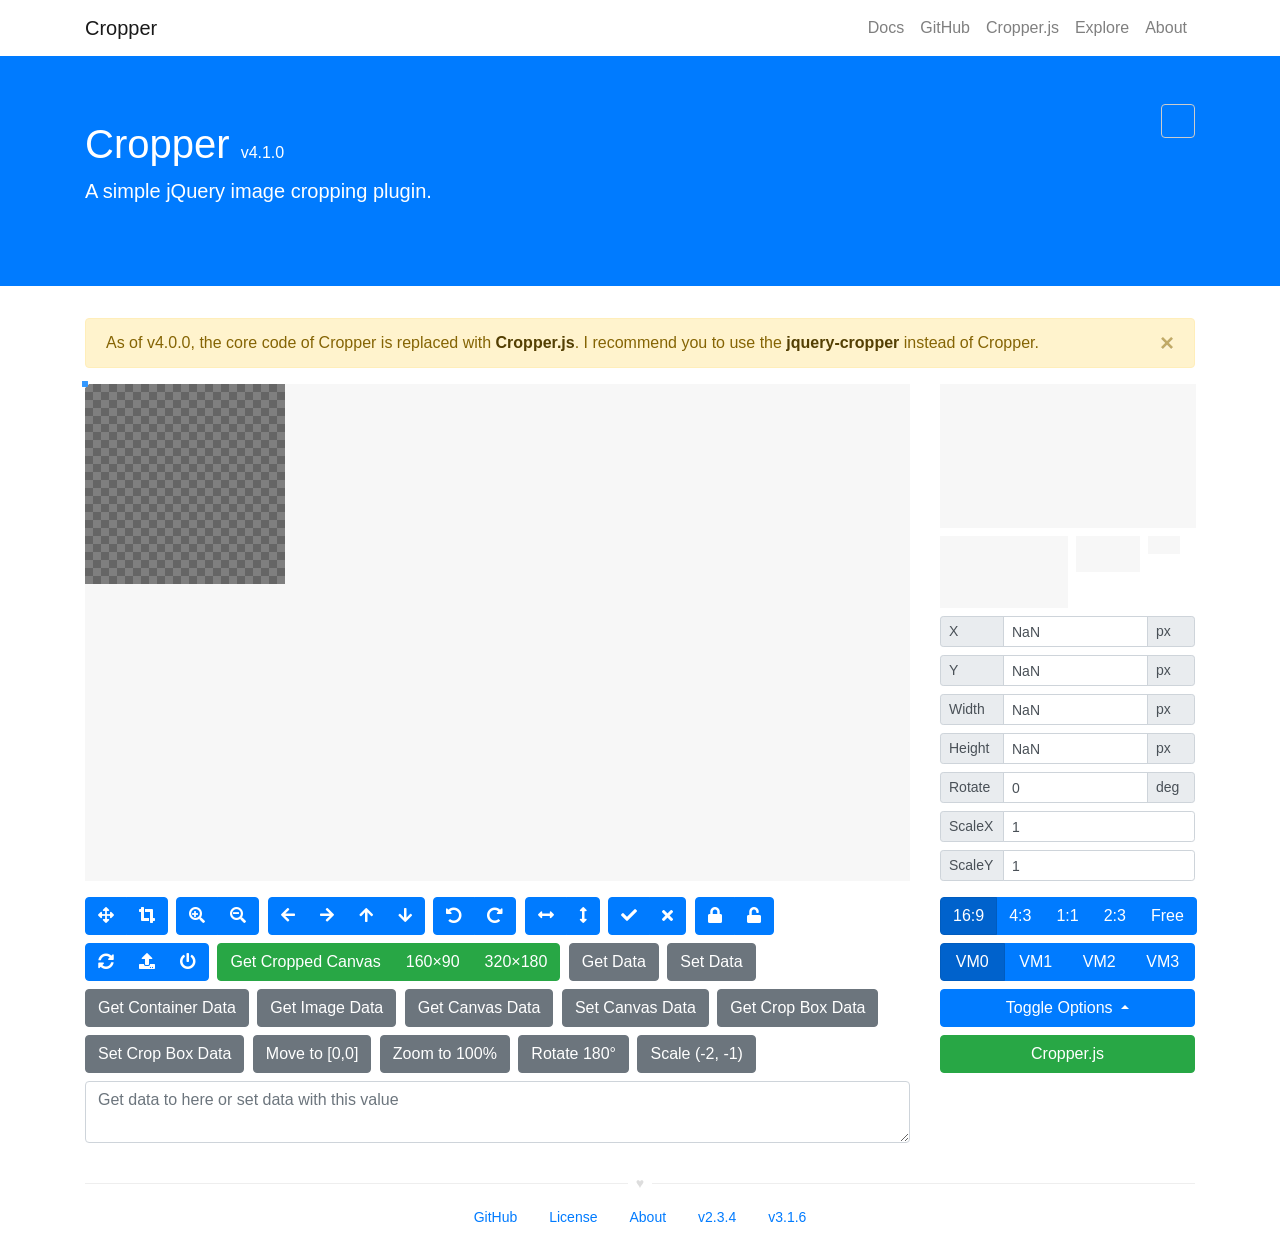
<file: cropper/docs/index.html>
<!DOCTYPE html>
<html lang="en">
<head>
  <meta charset="utf-8">
  <meta http-equiv="x-ua-compatible" content="ie=edge">
  <meta name="viewport" content="width=device-width, initial-scale=1, shrink-to-fit=no">
  <meta name="description" content="A simple jQuery image cropping plugin.">
  <meta name="author" content="Chen Fengyuan">
  <title>Cropper</title>
  <link rel="shortcut icon" href="favicon.ico">
  <link rel="icon" href="favicon.ico">
  <link rel="stylesheet" href="https://use.fontawesome.com/releases/v5.11.2/css/all.css" crossorigin="anonymous">
  <link rel="stylesheet" href="https://stackpath.bootstrapcdn.com/bootstrap/4.3.1/css/bootstrap.min.css" crossorigin="anonymous">
  <link rel="stylesheet" href="css/cropper.css">
  <link rel="stylesheet" href="css/main.css">
</head>
<body>
  <!--[if lt IE 9]>
  <div class="alert alert-warning alert-dismissible fade show m-0 rounded-0" role="alert">
    You are using an <strong>outdated</strong> browser. Please <a href="https://browsehappy.com/">upgrade your browser</a> to improve your experience.
    <button type="button" class="close" data-dismiss="alert" aria-label="Close">
      <span aria-hidden="true">&times;</span>
    </button>
  </div>
  <![endif]-->

  <!-- Header -->
  <header class="navbar navbar-light navbar-expand-md">
    <div class="container">
      <a class="navbar-brand" href="./">Cropper</a>
      <button class="navbar-toggler" type="button" data-toggle="collapse" data-target="#navbar-collapse" aria-controls="navbar-collapse" aria-expanded="false" aria-label="Toggle navigation">
        <span class="navbar-toggler-icon"></span>
      </button>
      <div class="collapse navbar-collapse justify-content-end" id="navbar-collapse" role="navigation">
        <nav class="nav navbar-nav">
          <a class="nav-link" href="https://github.com/fengyuanchen/cropper/blob/master/README.md" data-toggle="tooltip" title="View the documentation">Docs</a>
          <a class="nav-link" href="https://github.com/fengyuanchen/cropper" data-toggle="tooltip" title="View the GitHub project">GitHub</a>
          <a class="nav-link" href="https://fengyuanchen.github.io/cropperjs" data-toggle="tooltip" title="the non-jQuery version of Cropper (recommended)">Cropper.js</a>
          <a class="nav-link" href="https://fengyuanchen.github.io/" data-toggle="tooltip" title="Explore more projects">Explore</a>
          <a class="nav-link" href="https://chenfengyuan.com/" data-toggle="tooltip" title="About the author">About</a>
        </nav>
      </div>
    </div>
  </header>

  <!-- Jumbotron -->
  <div class="jumbotron bg-primary text-white rounded-0">
    <div class="container">
      <div class="row">
        <div class="col-md">
          <h1>Cropper <small class="h6">v4.1.0</small></h1>
          <p class="lead">A simple jQuery image cropping plugin.</p>
        </div>
        <div class="col-md">
          <div class="carbonads">
            <script id="_carbonads_js" src="https://cdn.carbonads.com/carbon.js?serve=CKYI55Q7&placement=fengyuanchengithubio" async></script>
          </div>
        </div>
      </div>
    </div>
  </div>

  <!-- Content -->
  <div class="container">
    <div class="alert alert-warning alert-dismissible fade show" role="alert">
        As of v4.0.0, the core code of Cropper is replaced with <a class="alert-link" href="https://github.com/fengyuanchen/cropperjs">Cropper.js</a>. I recommend you to use the <a class="alert-link" href="https://github.com/fengyuanchen/jquery-cropper">jquery-cropper</a> instead of Cropper.
      <button type="button" class="close" data-dismiss="alert" aria-label="Close">
        <span aria-hidden="true">&times;</span>
      </button>
    </div>
    <div class="row">
      <div class="col-md-9">
        <!-- <h3>Demo:</h3> -->
        <div class="img-container">
          <img id="image" src="images/picture.jpg" alt="Picture">
        </div>
      </div>
      <div class="col-md-3">
        <!-- <h3>Preview:</h3> -->
        <div class="docs-preview clearfix">
          <div class="img-preview preview-lg"></div>
          <div class="img-preview preview-md"></div>
          <div class="img-preview preview-sm"></div>
          <div class="img-preview preview-xs"></div>
        </div>

        <!-- <h3>Data:</h3> -->
        <div class="docs-data">
          <div class="input-group input-group-sm">
            <span class="input-group-prepend">
              <label class="input-group-text" for="dataX">X</label>
            </span>
            <input type="text" class="form-control" id="dataX" placeholder="x">
            <span class="input-group-append">
              <span class="input-group-text">px</span>
            </span>
          </div>
          <div class="input-group input-group-sm">
            <span class="input-group-prepend">
              <label class="input-group-text" for="dataY">Y</label>
            </span>
            <input type="text" class="form-control" id="dataY" placeholder="y">
            <span class="input-group-append">
              <span class="input-group-text">px</span>
            </span>
          </div>
          <div class="input-group input-group-sm">
            <span class="input-group-prepend">
              <label class="input-group-text" for="dataWidth">Width</label>
            </span>
            <input type="text" class="form-control" id="dataWidth" placeholder="width">
            <span class="input-group-append">
              <span class="input-group-text">px</span>
            </span>
          </div>
          <div class="input-group input-group-sm">
            <span class="input-group-prepend">
              <label class="input-group-text" for="dataHeight">Height</label>
            </span>
            <input type="text" class="form-control" id="dataHeight" placeholder="height">
            <span class="input-group-append">
              <span class="input-group-text">px</span>
            </span>
          </div>
          <div class="input-group input-group-sm">
            <span class="input-group-prepend">
              <label class="input-group-text" for="dataRotate">Rotate</label>
            </span>
            <input type="text" class="form-control" id="dataRotate" placeholder="rotate">
            <span class="input-group-append">
              <span class="input-group-text">deg</span>
            </span>
          </div>
          <div class="input-group input-group-sm">
            <span class="input-group-prepend">
              <label class="input-group-text" for="dataScaleX">ScaleX</label>
            </span>
            <input type="text" class="form-control" id="dataScaleX" placeholder="scaleX">
          </div>
          <div class="input-group input-group-sm">
            <span class="input-group-prepend">
              <label class="input-group-text" for="dataScaleY">ScaleY</label>
            </span>
            <input type="text" class="form-control" id="dataScaleY" placeholder="scaleY">
          </div>
        </div>
      </div>
    </div>
    <div class="row">
      <div class="col-md-9 docs-buttons">
        <!-- <h3>Toolbar:</h3> -->
        <div class="btn-group">
          <button type="button" class="btn btn-primary" data-method="setDragMode" data-option="move" title="Move">
            <span class="docs-tooltip" data-toggle="tooltip" data-animation="false" title="$().cropper(&quot;setDragMode&quot;, &quot;move&quot;)">
              <span class="fa fa-arrows-alt"></span>
            </span>
          </button>
          <button type="button" class="btn btn-primary" data-method="setDragMode" data-option="crop" title="Crop">
            <span class="docs-tooltip" data-toggle="tooltip" data-animation="false" title="$().cropper(&quot;setDragMode&quot;, &quot;crop&quot;)">
              <span class="fa fa-crop-alt"></span>
            </span>
          </button>
        </div>

        <div class="btn-group">
          <button type="button" class="btn btn-primary" data-method="zoom" data-option="0.1" title="Zoom In">
            <span class="docs-tooltip" data-toggle="tooltip" data-animation="false" title="$().cropper(&quot;zoom&quot;, 0.1)">
              <span class="fa fa-search-plus"></span>
            </span>
          </button>
          <button type="button" class="btn btn-primary" data-method="zoom" data-option="-0.1" title="Zoom Out">
            <span class="docs-tooltip" data-toggle="tooltip" data-animation="false" title="$().cropper(&quot;zoom&quot;, -0.1)">
              <span class="fa fa-search-minus"></span>
            </span>
          </button>
        </div>

        <div class="btn-group">
          <button type="button" class="btn btn-primary" data-method="move" data-option="-10" data-second-option="0" title="Move Left">
            <span class="docs-tooltip" data-toggle="tooltip" data-animation="false" title="$().cropper(&quot;move&quot;, -10, 0)">
              <span class="fa fa-arrow-left"></span>
            </span>
          </button>
          <button type="button" class="btn btn-primary" data-method="move" data-option="10" data-second-option="0" title="Move Right">
            <span class="docs-tooltip" data-toggle="tooltip" data-animation="false" title="$().cropper(&quot;move&quot;, 10, 0)">
              <span class="fa fa-arrow-right"></span>
            </span>
          </button>
          <button type="button" class="btn btn-primary" data-method="move" data-option="0" data-second-option="-10" title="Move Up">
            <span class="docs-tooltip" data-toggle="tooltip" data-animation="false" title="$().cropper(&quot;move&quot;, 0, -10)">
              <span class="fa fa-arrow-up"></span>
            </span>
          </button>
          <button type="button" class="btn btn-primary" data-method="move" data-option="0" data-second-option="10" title="Move Down">
            <span class="docs-tooltip" data-toggle="tooltip" data-animation="false" title="$().cropper(&quot;move&quot;, 0, 10)">
              <span class="fa fa-arrow-down"></span>
            </span>
          </button>
        </div>

        <div class="btn-group">
          <button type="button" class="btn btn-primary" data-method="rotate" data-option="-45" title="Rotate Left">
            <span class="docs-tooltip" data-toggle="tooltip" data-animation="false" title="$().cropper(&quot;rotate&quot;, -45)">
              <span class="fa fa-undo-alt"></span>
            </span>
          </button>
          <button type="button" class="btn btn-primary" data-method="rotate" data-option="45" title="Rotate Right">
            <span class="docs-tooltip" data-toggle="tooltip" data-animation="false" title="$().cropper(&quot;rotate&quot;, 45)">
              <span class="fa fa-redo-alt"></span>
            </span>
          </button>
        </div>

        <div class="btn-group">
          <button type="button" class="btn btn-primary" data-method="scaleX" data-option="-1" title="Flip Horizontal">
            <span class="docs-tooltip" data-toggle="tooltip" data-animation="false" title="$().cropper(&quot;scaleX&quot;, -1)">
              <span class="fa fa-arrows-alt-h"></span>
            </span>
          </button>
          <button type="button" class="btn btn-primary" data-method="scaleY" data-option="-1" title="Flip Vertical">
            <span class="docs-tooltip" data-toggle="tooltip" data-animation="false" title="$().cropper(&quot;scaleY&quot;, -1)">
              <span class="fa fa-arrows-alt-v"></span>
            </span>
          </button>
        </div>

        <div class="btn-group">
          <button type="button" class="btn btn-primary" data-method="crop" title="Crop">
            <span class="docs-tooltip" data-toggle="tooltip" data-animation="false" title="$().cropper(&quot;crop&quot;)">
              <span class="fa fa-check"></span>
            </span>
          </button>
          <button type="button" class="btn btn-primary" data-method="clear" title="Clear">
            <span class="docs-tooltip" data-toggle="tooltip" data-animation="false" title="$().cropper(&quot;clear&quot;)">
              <span class="fa fa-times"></span>
            </span>
          </button>
        </div>

        <div class="btn-group">
          <button type="button" class="btn btn-primary" data-method="disable" title="Disable">
            <span class="docs-tooltip" data-toggle="tooltip" data-animation="false" title="$().cropper(&quot;disable&quot;)">
              <span class="fa fa-lock"></span>
            </span>
          </button>
          <button type="button" class="btn btn-primary" data-method="enable" title="Enable">
            <span class="docs-tooltip" data-toggle="tooltip" data-animation="false" title="$().cropper(&quot;enable&quot;)">
              <span class="fa fa-unlock"></span>
            </span>
          </button>
        </div>

        <div class="btn-group">
          <button type="button" class="btn btn-primary" data-method="reset" title="Reset">
            <span class="docs-tooltip" data-toggle="tooltip" data-animation="false" title="$().cropper(&quot;reset&quot;)">
              <span class="fa fa-sync-alt"></span>
            </span>
          </button>
          <label class="btn btn-primary btn-upload" for="inputImage" title="Upload image file">
            <input type="file" class="sr-only" id="inputImage" name="file" accept=".jpg,.jpeg,.png,.gif,.bmp,.tiff">
            <span class="docs-tooltip" data-toggle="tooltip" data-animation="false" title="Import image with Blob URLs">
              <span class="fa fa-upload"></span>
            </span>
          </label>
          <button type="button" class="btn btn-primary" data-method="destroy" title="Destroy">
            <span class="docs-tooltip" data-toggle="tooltip" data-animation="false" title="$().cropper(&quot;destroy&quot;)">
              <span class="fa fa-power-off"></span>
            </span>
          </button>
        </div>

        <div class="btn-group btn-group-crop">
          <button type="button" class="btn btn-success" data-method="getCroppedCanvas" data-option="{ &quot;maxWidth&quot;: 4096, &quot;maxHeight&quot;: 4096 }">
            <span class="docs-tooltip" data-toggle="tooltip" data-animation="false" title="$().cropper(&quot;getCroppedCanvas&quot;, { maxWidth: 4096, maxHeight: 4096 })">
              Get Cropped Canvas
            </span>
          </button>
          <button type="button" class="btn btn-success" data-method="getCroppedCanvas" data-option="{ &quot;width&quot;: 160, &quot;height&quot;: 90 }">
            <span class="docs-tooltip" data-toggle="tooltip" data-animation="false" title="$().cropper(&quot;getCroppedCanvas&quot;, { width: 160, height: 90 })">
              160&times;90
            </span>
          </button>
          <button type="button" class="btn btn-success" data-method="getCroppedCanvas" data-option="{ &quot;width&quot;: 320, &quot;height&quot;: 180 }">
            <span class="docs-tooltip" data-toggle="tooltip" data-animation="false" title="$().cropper(&quot;getCroppedCanvas&quot;, { width: 320, height: 180 })">
              320&times;180
            </span>
          </button>
        </div>

        <!-- Show the cropped image in modal -->
        <div class="modal fade docs-cropped" id="getCroppedCanvasModal" aria-hidden="true" aria-labelledby="getCroppedCanvasTitle" role="dialog" tabindex="-1">
          <div class="modal-dialog">
            <div class="modal-content">
              <div class="modal-header">
                <h5 class="modal-title" id="getCroppedCanvasTitle">Cropped</h5>
                <button type="button" class="close" data-dismiss="modal" aria-label="Close">
                  <span aria-hidden="true">&times;</span>
                </button>
              </div>
              <div class="modal-body"></div>
              <div class="modal-footer">
                <button type="button" class="btn btn-secondary" data-dismiss="modal">Close</button>
                <a class="btn btn-primary" id="download" href="javascript:void(0);" download="cropped.jpg">Download</a>
              </div>
            </div>
          </div>
        </div><!-- /.modal -->

        <button type="button" class="btn btn-secondary" data-method="getData" data-option data-target="#putData">
          <span class="docs-tooltip" data-toggle="tooltip" data-animation="false" title="$().cropper(&quot;getData&quot;)">
            Get Data
          </span>
        </button>
        <button type="button" class="btn btn-secondary" data-method="setData" data-target="#putData">
          <span class="docs-tooltip" data-toggle="tooltip" data-animation="false" title="$().cropper(&quot;setData&quot;, data)">
            Set Data
          </span>
        </button>
        <button type="button" class="btn btn-secondary" data-method="getContainerData" data-option data-target="#putData">
          <span class="docs-tooltip" data-toggle="tooltip" data-animation="false" title="$().cropper(&quot;getContainerData&quot;)">
            Get Container Data
          </span>
        </button>
        <button type="button" class="btn btn-secondary" data-method="getImageData" data-option data-target="#putData">
          <span class="docs-tooltip" data-toggle="tooltip" data-animation="false" title="$().cropper(&quot;getImageData&quot;)">
            Get Image Data
          </span>
        </button>
        <button type="button" class="btn btn-secondary" data-method="getCanvasData" data-option data-target="#putData">
          <span class="docs-tooltip" data-toggle="tooltip" data-animation="false" title="$().cropper(&quot;getCanvasData&quot;)">
            Get Canvas Data
          </span>
        </button>
        <button type="button" class="btn btn-secondary" data-method="setCanvasData" data-target="#putData">
          <span class="docs-tooltip" data-toggle="tooltip" data-animation="false" title="$().cropper(&quot;setCanvasData&quot;, data)">
            Set Canvas Data
          </span>
        </button>
        <button type="button" class="btn btn-secondary" data-method="getCropBoxData" data-option data-target="#putData">
          <span class="docs-tooltip" data-toggle="tooltip" data-animation="false" title="$().cropper(&quot;getCropBoxData&quot;)">
            Get Crop Box Data
          </span>
        </button>
        <button type="button" class="btn btn-secondary" data-method="setCropBoxData" data-target="#putData">
          <span class="docs-tooltip" data-toggle="tooltip" data-animation="false" title="$().cropper(&quot;setCropBoxData&quot;, data)">
            Set Crop Box Data
          </span>
        </button>
        <button type="button" class="btn btn-secondary" data-method="moveTo" data-option="0">
          <span class="docs-tooltip" data-toggle="tooltip" data-animation="false" title="cropper.moveTo(0)">
            Move to [0,0]
          </span>
        </button>
        <button type="button" class="btn btn-secondary" data-method="zoomTo" data-option="1">
          <span class="docs-tooltip" data-toggle="tooltip" data-animation="false" title="cropper.zoomTo(1)">
            Zoom to 100%
          </span>
        </button>
        <button type="button" class="btn btn-secondary" data-method="rotateTo" data-option="180">
          <span class="docs-tooltip" data-toggle="tooltip" data-animation="false" title="cropper.rotateTo(180)">
            Rotate 180°
          </span>
        </button>
        <button type="button" class="btn btn-secondary" data-method="scale" data-option="-2" data-second-option="-1">
          <span class="docs-tooltip" data-toggle="tooltip" title="cropper.scale(-2, -1)">
            Scale (-2, -1)
          </span>
        </button>
        <textarea type="text" class="form-control" id="putData" placeholder="Get data to here or set data with this value"></textarea>
      </div><!-- /.docs-buttons -->

      <div class="col-md-3 docs-toggles">
        <!-- <h3>Toggles:</h3> -->
        <div class="btn-group d-flex flex-nowrap" data-toggle="buttons">
          <label class="btn btn-primary active">
            <input type="radio" class="sr-only" id="aspectRatio0" name="aspectRatio" value="1.7777777777777777">
            <span class="docs-tooltip" data-toggle="tooltip" data-animation="false" title="aspectRatio: 16 / 9">
              16:9
            </span>
          </label>
          <label class="btn btn-primary">
            <input type="radio" class="sr-only" id="aspectRatio1" name="aspectRatio" value="1.3333333333333333">
            <span class="docs-tooltip" data-toggle="tooltip" data-animation="false" title="aspectRatio: 4 / 3">
              4:3
            </span>
          </label>
          <label class="btn btn-primary">
            <input type="radio" class="sr-only" id="aspectRatio2" name="aspectRatio" value="1">
            <span class="docs-tooltip" data-toggle="tooltip" data-animation="false" title="aspectRatio: 1 / 1">
              1:1
            </span>
          </label>
          <label class="btn btn-primary">
            <input type="radio" class="sr-only" id="aspectRatio3" name="aspectRatio" value="0.6666666666666666">
            <span class="docs-tooltip" data-toggle="tooltip" data-animation="false" title="aspectRatio: 2 / 3">
              2:3
            </span>
          </label>
          <label class="btn btn-primary">
            <input type="radio" class="sr-only" id="aspectRatio4" name="aspectRatio" value="NaN">
            <span class="docs-tooltip" data-toggle="tooltip" data-animation="false" title="aspectRatio: NaN">
              Free
            </span>
          </label>
        </div>

        <div class="btn-group d-flex flex-nowrap" data-toggle="buttons">
          <label class="btn btn-primary active">
            <input type="radio" class="sr-only" id="viewMode0" name="viewMode" value="0" checked>
            <span class="docs-tooltip" data-toggle="tooltip" data-animation="false" title="View Mode 0">
              VM0
            </span>
          </label>
          <label class="btn btn-primary">
            <input type="radio" class="sr-only" id="viewMode1" name="viewMode" value="1">
            <span class="docs-tooltip" data-toggle="tooltip" data-animation="false" title="View Mode 1">
              VM1
            </span>
          </label>
          <label class="btn btn-primary">
            <input type="radio" class="sr-only" id="viewMode2" name="viewMode" value="2">
            <span class="docs-tooltip" data-toggle="tooltip" data-animation="false" title="View Mode 2">
              VM2
            </span>
          </label>
          <label class="btn btn-primary">
            <input type="radio" class="sr-only" id="viewMode3" name="viewMode" value="3">
            <span class="docs-tooltip" data-toggle="tooltip" data-animation="false" title="View Mode 3">
              VM3
            </span>
          </label>
        </div>

        <div class="dropdown dropup docs-options">
          <button type="button" class="btn btn-primary btn-block dropdown-toggle" id="toggleOptions" data-toggle="dropdown" aria-expanded="true">
            Toggle Options
            <span class="caret"></span>
          </button>
          <ul class="dropdown-menu" aria-labelledby="toggleOptions" role="menu">
            <li class="dropdown-item">
              <div class="form-check">
                <input class="form-check-input" id="responsive" type="checkbox" name="responsive" checked>
                <label class="form-check-label" for="responsive">responsive</label>
              </div>
            </li>
            <li class="dropdown-item">
              <div class="form-check">
                <input class="form-check-input" id="restore" type="checkbox" name="restore" checked>
                <label class="form-check-label" for="restore">restore</label>
              </div>
            </li>
            <li class="dropdown-item">
              <div class="form-check">
                <input class="form-check-input" id="checkCrossOrigin" type="checkbox" name="checkCrossOrigin" checked>
                <label class="form-check-label" for="checkCrossOrigin">checkCrossOrigin</label>
              </div>
            </li>
            <li class="dropdown-item">
              <div class="form-check">
                <input class="form-check-input" id="checkOrientation" type="checkbox" name="checkOrientation" checked>
                <label class="form-check-label" for="checkOrientation">checkOrientation</label>
              </div>
            </li>
            <li class="dropdown-item">
              <div class="form-check">
                <input class="form-check-input" id="modal" type="checkbox" name="modal" checked>
                <label class="form-check-label" for="modal">modal</label>
              </div>
            </li>
            <li class="dropdown-item">
              <div class="form-check">
                <input class="form-check-input" id="guides" type="checkbox" name="guides" checked>
                <label class="form-check-label" for="guides">guides</label>
              </div>
            </li>
            <li class="dropdown-item">
              <div class="form-check">
                <input class="form-check-input" id="center" type="checkbox" name="center" checked>
                <label class="form-check-label" for="center">center</label>
              </div>
            </li>
            <li class="dropdown-item">
              <div class="form-check">
                <input class="form-check-input" id="highlight" type="checkbox" name="highlight" checked>
                <label class="form-check-label" for="highlight">highlight</label>
              </div>
            </li>
            <li class="dropdown-item">
              <div class="form-check">
                <input class="form-check-input" id="background" type="checkbox" name="background" checked>
                <label class="form-check-label" for="background">background</label>
              </div>
            </li>
            <li class="dropdown-item">
              <div class="form-check">
                <input class="form-check-input" id="autoCrop" type="checkbox" name="autoCrop" checked>
                <label class="form-check-label" for="autoCrop">autoCrop</label>
              </div>
            </li>
            <li class="dropdown-item">
              <div class="form-check">
                <input class="form-check-input" id="movable" type="checkbox" name="movable" checked>
                <label class="form-check-label" for="movable">movable</label>
              </div>
            </li>
            <li class="dropdown-item">
              <div class="form-check">
                <input class="form-check-input" id="rotatable" type="checkbox" name="rotatable" checked>
                <label class="form-check-label" for="rotatable">rotatable</label>
              </div>
            </li>
            <li class="dropdown-item">
              <div class="form-check">
                <input class="form-check-input" id="scalable" type="checkbox" name="scalable" checked>
                <label class="form-check-label" for="scalable">scalable</label>
              </div>
            </li>
            <li class="dropdown-item">
              <div class="form-check">
                <input class="form-check-input" id="zoomable" type="checkbox" name="zoomable" checked>
                <label class="form-check-label" for="zoomable">zoomable</label>
              </div>
            </li>
            <li class="dropdown-item">
              <div class="form-check">
                <input class="form-check-input" id="zoomOnTouch" type="checkbox" name="zoomOnTouch" checked>
                <label class="form-check-label" for="zoomOnTouch">zoomOnTouch</label>
              </div>
            </li>
            <li class="dropdown-item">
              <div class="form-check">
                <input class="form-check-input" id="zoomOnWheel" type="checkbox" name="zoomOnWheel" checked>
                <label class="form-check-label" for="zoomOnWheel">zoomOnWheel</label>
              </div>
            </li>
            <li class="dropdown-item">
              <div class="form-check">
                <input class="form-check-input" id="cropBoxMovable" type="checkbox" name="cropBoxMovable" checked>
                <label class="form-check-label" for="cropBoxMovable">cropBoxMovable</label>
              </div>
            </li>
            <li class="dropdown-item">
              <div class="form-check">
                <input class="form-check-input" id="cropBoxResizable" type="checkbox" name="cropBoxResizable" checked>
                <label class="form-check-label" for="cropBoxResizable">cropBoxResizable</label>
              </div>
            </li>
            <li class="dropdown-item">
              <div class="form-check">
                <input class="form-check-input" id="toggleDragModeOnDblclick" type="checkbox" name="toggleDragModeOnDblclick" checked>
                <label class="form-check-label" for="toggleDragModeOnDblclick">toggleDragModeOnDblclick</label>
              </div>
            </li>
          </ul>
        </div><!-- /.dropdown -->

        <a class="btn btn-success btn-block" data-toggle="tooltip" data-animation="false" href="https://fengyuanchen.github.io/cropperjs" title="The non-jQuery version of Cropper (recommended)">Cropper.js</a>

      </div><!-- /.docs-toggles -->
    </div>
  </div>

  <!-- Footer -->
  <footer class="footer">
    <div class="container">
      <p class="heart"></p>
      <nav class="nav flex-wrap justify-content-center mb-3">
        <a class="nav-link" href="https://github.com/fengyuanchen/cropper">GitHub</a>
        <a class="nav-link" href="https://github.com/fengyuanchen/cropper/blob/master/LICENSE">License</a>
        <a class="nav-link" href="https://chenfengyuan.com/">About</a>
        <a class="nav-link" href="v2.3.4">v2.3.4</a>
        <a class="nav-link" href="v3.1.6">v3.1.6</a>
      </nav>
    </div>
  </footer>

  <!-- Scripts -->
  <script src="https://code.jquery.com/jquery-3.4.1.slim.min.js" crossorigin="anonymous"></script>
  <script src="https://stackpath.bootstrapcdn.com/bootstrap/4.3.1/js/bootstrap.bundle.min.js" crossorigin="anonymous"></script>
  <script src="https://fengyuanchen.github.io/shared/google-analytics.js" crossorigin="anonymous"></script>
  <script src="js/cropper.js"></script>
  <script src="js/main.js"></script>
</body>
</html>
</file>
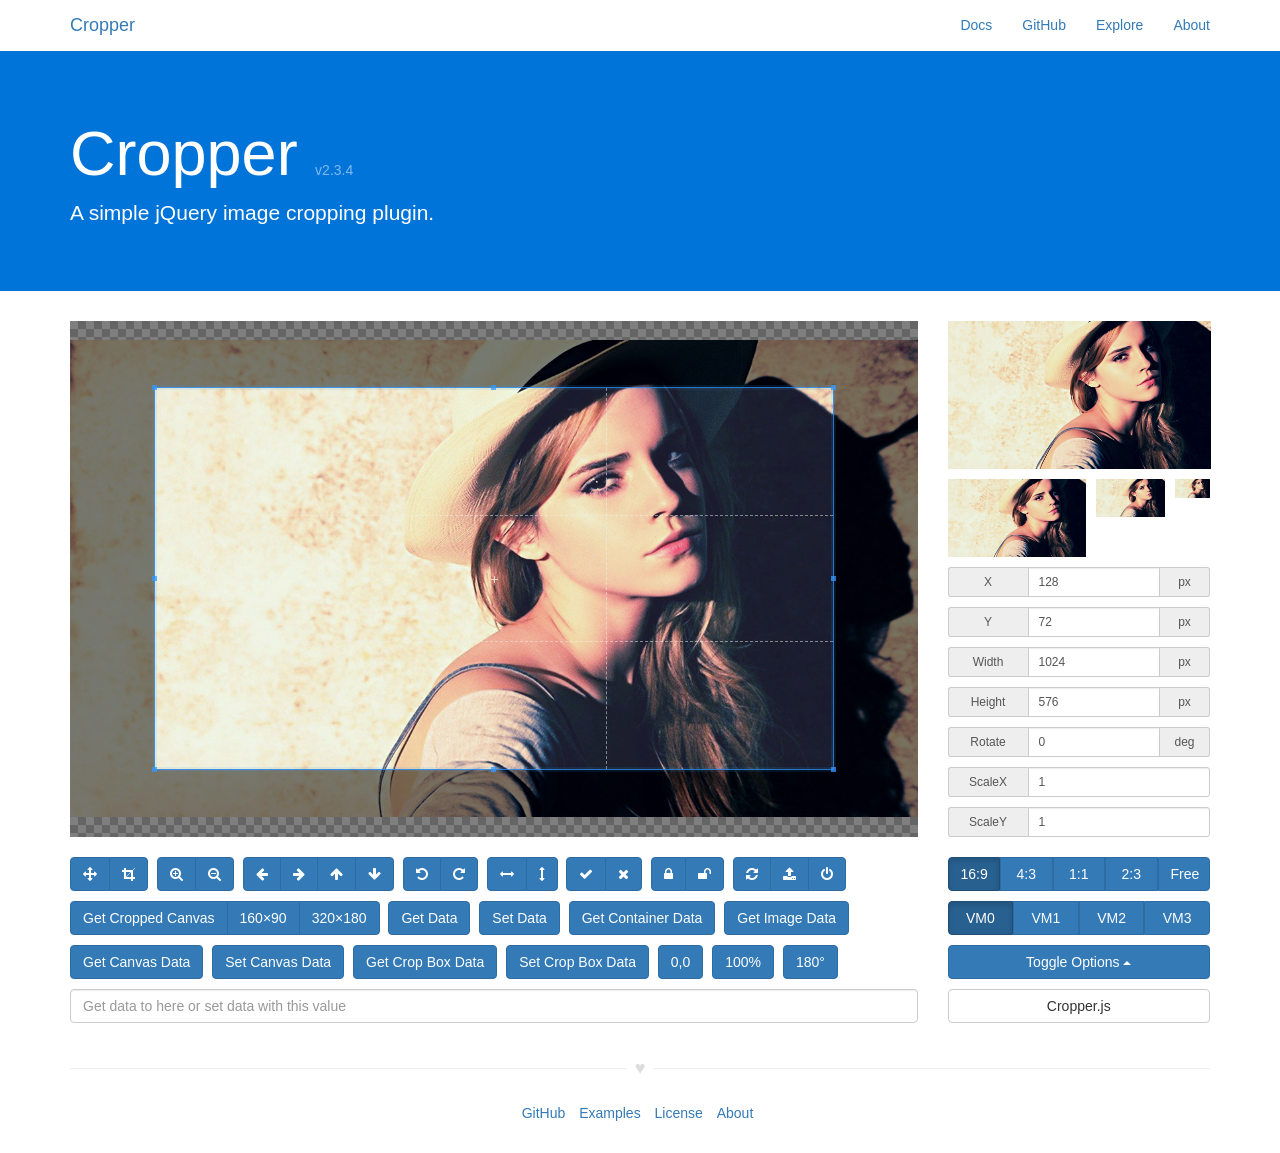
<file: cropper/docs/v2.3.4/index.html>
<!DOCTYPE html>
<html lang="en">
<head>
  <meta charset="utf-8">
  <meta http-equiv="x-ua-compatible" content="ie=edge">
  <meta name="viewport" content="width=device-width, initial-scale=1">
  <meta name="description" content="A simple jQuery image cropping plugin.">
  <meta name="author" content="Chen Fengyuan">
  <title>Cropper</title>
  <link rel="stylesheet" href="https://stackpath.bootstrapcdn.com/font-awesome/4.7.0/css/font-awesome.min.css" crossorigin="anonymous">
  <link rel="stylesheet" href="https://stackpath.bootstrapcdn.com/bootstrap/3.3.7/css/bootstrap.min.css" crossorigin="anonymous">
  <link rel="stylesheet" href="css/cropper.css">
  <link rel="stylesheet" href="css/main.css">

  <!-- HTML5 shim and Respond.js for IE8 support of HTML5 elements and media queries -->
  <!--[if lt IE 9]>
    <script src="https://oss.maxcdn.com/html5shiv/3.7.2/html5shiv.min.js"></script>
    <script src="https://oss.maxcdn.com/respond/1.4.2/respond.min.js"></script>
  <![endif]-->
</head>
<body>
  <!--[if lt IE 8]>
    <p class="browserupgrade">You are using an <strong>outdated</strong> browser. Please <a href="https://browsehappy.com/">upgrade your browser</a> to improve your experience.</p>
  <![endif]-->

  <!-- Header -->
  <header class="navbar navbar-static-top docs-header" id="top">
    <div class="container">
      <div class="navbar-header">
        <button type="button" class="navbar-toggle" data-target="#navbar-collapse" data-toggle="collapse">
          <span class="sr-only">Toggle navigation</span>
          <span class="icon-bar"></span>
          <span class="icon-bar"></span>
          <span class="icon-bar"></span>
        </button>
        <a class="navbar-brand" href="./">Cropper</a>
      </div>
      <nav class="collapse navbar-collapse" id="navbar-collapse" role="navigation">
        <ul class="nav navbar-nav navbar-right">
          <li><a href="https://github.com/fengyuanchen/cropper/tree/v2.3.4/README.md">Docs</a></li>
          <li><a href="https://github.com/fengyuanchen/cropper">GitHub</a></li>
          <li><a href="https://fengyuanchen.github.io/">Explore</a></li>
          <li><a href="https://chenfengyuan.com/">About</a></li>
        </ul>
      </nav>
    </div>
  </header>

  <!-- Jumbotron -->
  <div class="jumbotron docs-jumbotron">
    <div class="container">
      <h1>Cropper <small class="version">v2.3.4</small></h1>
      <p class="lead">A simple jQuery image cropping plugin.</p>
    </div>
  </div>

  <!-- Content -->
  <div class="container">
    <div class="row">
      <div class="col-md-9">
        <!-- <h3>Demo:</h3> -->
        <div class="img-container">
          <img id="image" src="images/picture.jpg" alt="Picture">
        </div>
      </div>
      <div class="col-md-3">
        <!-- <h3>Preview:</h3> -->
        <div class="docs-preview clearfix">
          <div class="img-preview preview-lg"></div>
          <div class="img-preview preview-md"></div>
          <div class="img-preview preview-sm"></div>
          <div class="img-preview preview-xs"></div>
        </div>

        <!-- <h3>Data:</h3> -->
        <div class="docs-data">
          <div class="input-group input-group-sm">
            <label class="input-group-addon" for="dataX">X</label>
            <input type="text" class="form-control" id="dataX" placeholder="x">
            <span class="input-group-addon">px</span>
          </div>
          <div class="input-group input-group-sm">
            <label class="input-group-addon" for="dataY">Y</label>
            <input type="text" class="form-control" id="dataY" placeholder="y">
            <span class="input-group-addon">px</span>
          </div>
          <div class="input-group input-group-sm">
            <label class="input-group-addon" for="dataWidth">Width</label>
            <input type="text" class="form-control" id="dataWidth" placeholder="width">
            <span class="input-group-addon">px</span>
          </div>
          <div class="input-group input-group-sm">
            <label class="input-group-addon" for="dataHeight">Height</label>
            <input type="text" class="form-control" id="dataHeight" placeholder="height">
            <span class="input-group-addon">px</span>
          </div>
          <div class="input-group input-group-sm">
            <label class="input-group-addon" for="dataRotate">Rotate</label>
            <input type="text" class="form-control" id="dataRotate" placeholder="rotate">
            <span class="input-group-addon">deg</span>
          </div>
          <div class="input-group input-group-sm">
            <label class="input-group-addon" for="dataScaleX">ScaleX</label>
            <input type="text" class="form-control" id="dataScaleX" placeholder="scaleX">
          </div>
          <div class="input-group input-group-sm">
            <label class="input-group-addon" for="dataScaleY">ScaleY</label>
            <input type="text" class="form-control" id="dataScaleY" placeholder="scaleY">
          </div>
        </div>
      </div>
    </div>
    <div class="row">
      <div class="col-md-9 docs-buttons">
        <!-- <h3>Toolbar:</h3> -->
        <div class="btn-group">
          <button type="button" class="btn btn-primary" data-method="setDragMode" data-option="move" title="Move">
            <span class="docs-tooltip" data-toggle="tooltip" title="$().cropper(&quot;setDragMode&quot;, &quot;move&quot;)">
              <span class="fa fa-arrows"></span>
            </span>
          </button>
          <button type="button" class="btn btn-primary" data-method="setDragMode" data-option="crop" title="Crop">
            <span class="docs-tooltip" data-toggle="tooltip" title="$().cropper(&quot;setDragMode&quot;, &quot;crop&quot;)">
              <span class="fa fa-crop"></span>
            </span>
          </button>
        </div>

        <div class="btn-group">
          <button type="button" class="btn btn-primary" data-method="zoom" data-option="0.1" title="Zoom In">
            <span class="docs-tooltip" data-toggle="tooltip" title="$().cropper(&quot;zoom&quot;, 0.1)">
              <span class="fa fa-search-plus"></span>
            </span>
          </button>
          <button type="button" class="btn btn-primary" data-method="zoom" data-option="-0.1" title="Zoom Out">
            <span class="docs-tooltip" data-toggle="tooltip" title="$().cropper(&quot;zoom&quot;, -0.1)">
              <span class="fa fa-search-minus"></span>
            </span>
          </button>
        </div>

        <div class="btn-group">
          <button type="button" class="btn btn-primary" data-method="move" data-option="-10" data-second-option="0" title="Move Left">
            <span class="docs-tooltip" data-toggle="tooltip" title="$().cropper(&quot;move&quot;, -10, 0)">
              <span class="fa fa-arrow-left"></span>
            </span>
          </button>
          <button type="button" class="btn btn-primary" data-method="move" data-option="10" data-second-option="0" title="Move Right">
            <span class="docs-tooltip" data-toggle="tooltip" title="$().cropper(&quot;move&quot;, 10, 0)">
              <span class="fa fa-arrow-right"></span>
            </span>
          </button>
          <button type="button" class="btn btn-primary" data-method="move" data-option="0" data-second-option="-10" title="Move Up">
            <span class="docs-tooltip" data-toggle="tooltip" title="$().cropper(&quot;move&quot;, 0, -10)">
              <span class="fa fa-arrow-up"></span>
            </span>
          </button>
          <button type="button" class="btn btn-primary" data-method="move" data-option="0" data-second-option="10" title="Move Down">
            <span class="docs-tooltip" data-toggle="tooltip" title="$().cropper(&quot;move&quot;, 0, 10)">
              <span class="fa fa-arrow-down"></span>
            </span>
          </button>
        </div>

        <div class="btn-group">
          <button type="button" class="btn btn-primary" data-method="rotate" data-option="-45" title="Rotate Left">
            <span class="docs-tooltip" data-toggle="tooltip" title="$().cropper(&quot;rotate&quot;, -45)">
              <span class="fa fa-rotate-left"></span>
            </span>
          </button>
          <button type="button" class="btn btn-primary" data-method="rotate" data-option="45" title="Rotate Right">
            <span class="docs-tooltip" data-toggle="tooltip" title="$().cropper(&quot;rotate&quot;, 45)">
              <span class="fa fa-rotate-right"></span>
            </span>
          </button>
        </div>

        <div class="btn-group">
          <button type="button" class="btn btn-primary" data-method="scaleX" data-option="-1" title="Flip Horizontal">
            <span class="docs-tooltip" data-toggle="tooltip" title="$().cropper(&quot;scaleX&quot;, -1)">
              <span class="fa fa-arrows-h"></span>
            </span>
          </button>
          <button type="button" class="btn btn-primary" data-method="scaleY" data-option="-1" title="Flip Vertical">
            <span class="docs-tooltip" data-toggle="tooltip" title="$().cropper(&quot;scaleY&quot;, -1)">
              <span class="fa fa-arrows-v"></span>
            </span>
          </button>
        </div>

        <div class="btn-group">
          <button type="button" class="btn btn-primary" data-method="crop" title="Crop">
            <span class="docs-tooltip" data-toggle="tooltip" title="$().cropper(&quot;crop&quot;)">
              <span class="fa fa-check"></span>
            </span>
          </button>
          <button type="button" class="btn btn-primary" data-method="clear" title="Clear">
            <span class="docs-tooltip" data-toggle="tooltip" title="$().cropper(&quot;clear&quot;)">
              <span class="fa fa-remove"></span>
            </span>
          </button>
        </div>

        <div class="btn-group">
          <button type="button" class="btn btn-primary" data-method="disable" title="Disable">
            <span class="docs-tooltip" data-toggle="tooltip" title="$().cropper(&quot;disable&quot;)">
              <span class="fa fa-lock"></span>
            </span>
          </button>
          <button type="button" class="btn btn-primary" data-method="enable" title="Enable">
            <span class="docs-tooltip" data-toggle="tooltip" title="$().cropper(&quot;enable&quot;)">
              <span class="fa fa-unlock"></span>
            </span>
          </button>
        </div>

        <div class="btn-group">
          <button type="button" class="btn btn-primary" data-method="reset" title="Reset">
            <span class="docs-tooltip" data-toggle="tooltip" title="$().cropper(&quot;reset&quot;)">
              <span class="fa fa-refresh"></span>
            </span>
          </button>
          <label class="btn btn-primary btn-upload" for="inputImage" title="Upload image file">
            <input type="file" class="sr-only" id="inputImage" name="file" accept=".jpg,.jpeg,.png,.gif,.bmp,.tiff">
            <span class="docs-tooltip" data-toggle="tooltip" title="Import image with Blob URLs">
              <span class="fa fa-upload"></span>
            </span>
          </label>
          <button type="button" class="btn btn-primary" data-method="destroy" title="Destroy">
            <span class="docs-tooltip" data-toggle="tooltip" title="$().cropper(&quot;destroy&quot;)">
              <span class="fa fa-power-off"></span>
            </span>
          </button>
        </div>

        <div class="btn-group btn-group-crop">
          <button type="button" class="btn btn-primary" data-method="getCroppedCanvas">
            <span class="docs-tooltip" data-toggle="tooltip" title="$().cropper(&quot;getCroppedCanvas&quot;)">
              Get Cropped Canvas
            </span>
          </button>
          <button type="button" class="btn btn-primary" data-method="getCroppedCanvas" data-option="{ &quot;width&quot;: 160, &quot;height&quot;: 90 }">
            <span class="docs-tooltip" data-toggle="tooltip" title="$().cropper(&quot;getCroppedCanvas&quot;, { width: 160, height: 90 })">
              160&times;90
            </span>
          </button>
          <button type="button" class="btn btn-primary" data-method="getCroppedCanvas" data-option="{ &quot;width&quot;: 320, &quot;height&quot;: 180 }">
            <span class="docs-tooltip" data-toggle="tooltip" title="$().cropper(&quot;getCroppedCanvas&quot;, { width: 320, height: 180 })">
              320&times;180
            </span>
          </button>
        </div>

        <!-- Show the cropped image in modal -->
        <div class="modal fade docs-cropped" id="getCroppedCanvasModal" aria-hidden="true" aria-labelledby="getCroppedCanvasTitle" role="dialog" tabindex="-1">
          <div class="modal-dialog">
            <div class="modal-content">
              <div class="modal-header">
                <button type="button" class="close" data-dismiss="modal" aria-hidden="true">&times;</button>
                <h4 class="modal-title" id="getCroppedCanvasTitle">Cropped</h4>
              </div>
              <div class="modal-body"></div>
              <div class="modal-footer">
                <button type="button" class="btn btn-default" data-dismiss="modal">Close</button>
                <a class="btn btn-primary" id="download" href="javascript:void(0);" download="cropped.jpg">Download</a>
              </div>
            </div>
          </div>
        </div><!-- /.modal -->

        <button type="button" class="btn btn-primary" data-method="getData" data-option data-target="#putData">
          <span class="docs-tooltip" data-toggle="tooltip" title="$().cropper(&quot;getData&quot;)">
            Get Data
          </span>
        </button>
        <button type="button" class="btn btn-primary" data-method="setData" data-target="#putData">
          <span class="docs-tooltip" data-toggle="tooltip" title="$().cropper(&quot;setData&quot;, data)">
            Set Data
          </span>
        </button>
        <button type="button" class="btn btn-primary" data-method="getContainerData" data-option data-target="#putData">
          <span class="docs-tooltip" data-toggle="tooltip" title="$().cropper(&quot;getContainerData&quot;)">
            Get Container Data
          </span>
        </button>
        <button type="button" class="btn btn-primary" data-method="getImageData" data-option data-target="#putData">
          <span class="docs-tooltip" data-toggle="tooltip" title="$().cropper(&quot;getImageData&quot;)">
            Get Image Data
          </span>
        </button>
        <button type="button" class="btn btn-primary" data-method="getCanvasData" data-option data-target="#putData">
          <span class="docs-tooltip" data-toggle="tooltip" title="$().cropper(&quot;getCanvasData&quot;)">
            Get Canvas Data
          </span>
        </button>
        <button type="button" class="btn btn-primary" data-method="setCanvasData" data-target="#putData">
          <span class="docs-tooltip" data-toggle="tooltip" title="$().cropper(&quot;setCanvasData&quot;, data)">
            Set Canvas Data
          </span>
        </button>
        <button type="button" class="btn btn-primary" data-method="getCropBoxData" data-option data-target="#putData">
          <span class="docs-tooltip" data-toggle="tooltip" title="$().cropper(&quot;getCropBoxData&quot;)">
            Get Crop Box Data
          </span>
        </button>
        <button type="button" class="btn btn-primary" data-method="setCropBoxData" data-target="#putData">
          <span class="docs-tooltip" data-toggle="tooltip" title="$().cropper(&quot;setCropBoxData&quot;, data)">
            Set Crop Box Data
          </span>
        </button>
        <button type="button" class="btn btn-primary" data-method="moveTo" data-option="0">
          <span class="docs-tooltip" data-toggle="tooltip" title="cropper.moveTo(0)">
            0,0
          </span>
        </button>
        <button type="button" class="btn btn-primary" data-method="zoomTo" data-option="1">
          <span class="docs-tooltip" data-toggle="tooltip" title="cropper.zoomTo(1)">
            100%
          </span>
        </button>
        <button type="button" class="btn btn-primary" data-method="rotateTo" data-option="180">
          <span class="docs-tooltip" data-toggle="tooltip" title="cropper.rotateTo(180)">
            180°
          </span>
        </button>
        <input type="text" class="form-control" id="putData" placeholder="Get data to here or set data with this value">
      </div><!-- /.docs-buttons -->

      <div class="col-md-3 docs-toggles">
        <!-- <h3>Toggles:</h3> -->
        <div class="btn-group btn-group-justified" data-toggle="buttons">
          <label class="btn btn-primary active">
            <input type="radio" class="sr-only" id="aspectRatio0" name="aspectRatio" value="1.7777777777777777">
            <span class="docs-tooltip" data-toggle="tooltip" title="aspectRatio: 16 / 9">
              16:9
            </span>
          </label>
          <label class="btn btn-primary">
            <input type="radio" class="sr-only" id="aspectRatio1" name="aspectRatio" value="1.3333333333333333">
            <span class="docs-tooltip" data-toggle="tooltip" title="aspectRatio: 4 / 3">
              4:3
            </span>
          </label>
          <label class="btn btn-primary">
            <input type="radio" class="sr-only" id="aspectRatio2" name="aspectRatio" value="1">
            <span class="docs-tooltip" data-toggle="tooltip" title="aspectRatio: 1 / 1">
              1:1
            </span>
          </label>
          <label class="btn btn-primary">
            <input type="radio" class="sr-only" id="aspectRatio3" name="aspectRatio" value="0.6666666666666666">
            <span class="docs-tooltip" data-toggle="tooltip" title="aspectRatio: 2 / 3">
              2:3
            </span>
          </label>
          <label class="btn btn-primary">
            <input type="radio" class="sr-only" id="aspectRatio4" name="aspectRatio" value="NaN">
            <span class="docs-tooltip" data-toggle="tooltip" title="aspectRatio: NaN">
              Free
            </span>
          </label>
        </div>

        <div class="btn-group btn-group-justified" data-toggle="buttons">
          <label class="btn btn-primary active">
            <input type="radio" class="sr-only" id="viewMode0" name="viewMode" value="0" checked>
            <span class="docs-tooltip" data-toggle="tooltip" title="View Mode 0">
              VM0
            </span>
          </label>
          <label class="btn btn-primary">
            <input type="radio" class="sr-only" id="viewMode1" name="viewMode" value="1">
            <span class="docs-tooltip" data-toggle="tooltip" title="View Mode 1">
              VM1
            </span>
          </label>
          <label class="btn btn-primary">
            <input type="radio" class="sr-only" id="viewMode2" name="viewMode" value="2">
            <span class="docs-tooltip" data-toggle="tooltip" title="View Mode 2">
              VM2
            </span>
          </label>
          <label class="btn btn-primary">
            <input type="radio" class="sr-only" id="viewMode3" name="viewMode" value="3">
            <span class="docs-tooltip" data-toggle="tooltip" title="View Mode 3">
              VM3
            </span>
          </label>
        </div>

        <div class="dropdown dropup docs-options">
          <button type="button" class="btn btn-primary btn-block dropdown-toggle" id="toggleOptions" data-toggle="dropdown" aria-expanded="true">
            Toggle Options
            <span class="caret"></span>
          </button>
          <ul class="dropdown-menu" aria-labelledby="toggleOptions" role="menu">
            <li role="presentation">
              <label class="checkbox-inline">
                <input type="checkbox" name="responsive" checked>
                responsive
              </label>
            </li>
            <li role="presentation">
              <label class="checkbox-inline">
                <input type="checkbox" name="restore" checked>
                restore
              </label>
            </li>
            <li role="presentation">
              <label class="checkbox-inline">
                <input type="checkbox" name="checkCrossOrigin" checked>
                checkCrossOrigin
              </label>
            </li>
            <li role="presentation">
              <label class="checkbox-inline">
                <input type="checkbox" name="checkOrientation" checked>
                checkOrientation
              </label>
            </li>

            <li role="presentation">
              <label class="checkbox-inline">
                <input type="checkbox" name="modal" checked>
                modal
              </label>
            </li>
            <li role="presentation">
              <label class="checkbox-inline">
                <input type="checkbox" name="guides" checked>
                guides
              </label>
            </li>
            <li role="presentation">
              <label class="checkbox-inline">
                <input type="checkbox" name="center" checked>
                center
              </label>
            </li>
            <li role="presentation">
              <label class="checkbox-inline">
                <input type="checkbox" name="highlight" checked>
                highlight
              </label>
            </li>
            <li role="presentation">
              <label class="checkbox-inline">
                <input type="checkbox" name="background" checked>
                background
              </label>
            </li>

            <li role="presentation">
              <label class="checkbox-inline">
                <input type="checkbox" name="autoCrop" checked>
                autoCrop
              </label>
            </li>
            <li role="presentation">
              <label class="checkbox-inline">
                <input type="checkbox" name="movable" checked>
                movable
              </label>
            </li>
            <li role="presentation">
              <label class="checkbox-inline">
                <input type="checkbox" name="rotatable" checked>
                rotatable
              </label>
            </li>
            <li role="presentation">
              <label class="checkbox-inline">
                <input type="checkbox" name="scalable" checked>
                scalable
              </label>
            </li>
            <li role="presentation">
              <label class="checkbox-inline">
                <input type="checkbox" name="zoomable" checked>
                zoomable
              </label>
            </li>
            <li role="presentation">
              <label class="checkbox-inline">
                <input type="checkbox" name="zoomOnTouch" checked>
                zoomOnTouch
              </label>
            </li>
            <li role="presentation">
              <label class="checkbox-inline">
                <input type="checkbox" name="zoomOnWheel" checked>
                zoomOnWheel
              </label>
            </li>
            <li role="presentation">
              <label class="checkbox-inline">
                <input type="checkbox" name="cropBoxMovable" checked>
                cropBoxMovable
              </label>
            </li>
            <li role="presentation">
              <label class="checkbox-inline">
                <input type="checkbox" name="cropBoxResizable" checked>
                cropBoxResizable
              </label>
            </li>
            <li role="presentation">
              <label class="checkbox-inline">
                <input type="checkbox" name="toggleDragModeOnDblclick" checked>
                toggleDragModeOnDblclick
              </label>
            </li>
          </ul>
        </div><!-- /.dropdown -->

        <a class="btn btn-default btn-block" data-toggle="tooltip" href="https://fengyuanchen.github.io/cropperjs" title="Cropper without jQuery">Cropper.js</a>

      </div><!-- /.docs-toggles -->
    </div>
  </div>

  <!-- Footer -->
  <footer class="docs-footer">
    <div class="container">
      <p class="heart"></p>
      <ul class="list-inline links">
        <li><a href="https://github.com/fengyuanchen/cropper">GitHub</a></li>
        <li><a href="https://github.com/fengyuanchen/cropper/tree/v2.3.4/examples">Examples</a></li>
        <li><a href="https://github.com/fengyuanchen/cropper/tree/v2.3.4/LICENSE">License</a></li>
        <li><a href="https://chenfengyuan.com/">About</a></li>
      </ul>
    </div>
  </footer>

  <!-- Scripts -->
  <script src="https://code.jquery.com/jquery-1.12.4.min.js" crossorigin="anonymous"></script>
  <script src="https://stackpath.bootstrapcdn.com/bootstrap/3.3.7/js/bootstrap.min.js" crossorigin="anonymous"></script>
  <script src="https://fengyuanchen.github.io/shared/google-analytics.js" crossorigin="anonymous"></script>
  <script src="js/cropper.js"></script>
  <script src="js/main.js"></script>
</body>
</html>
</file>
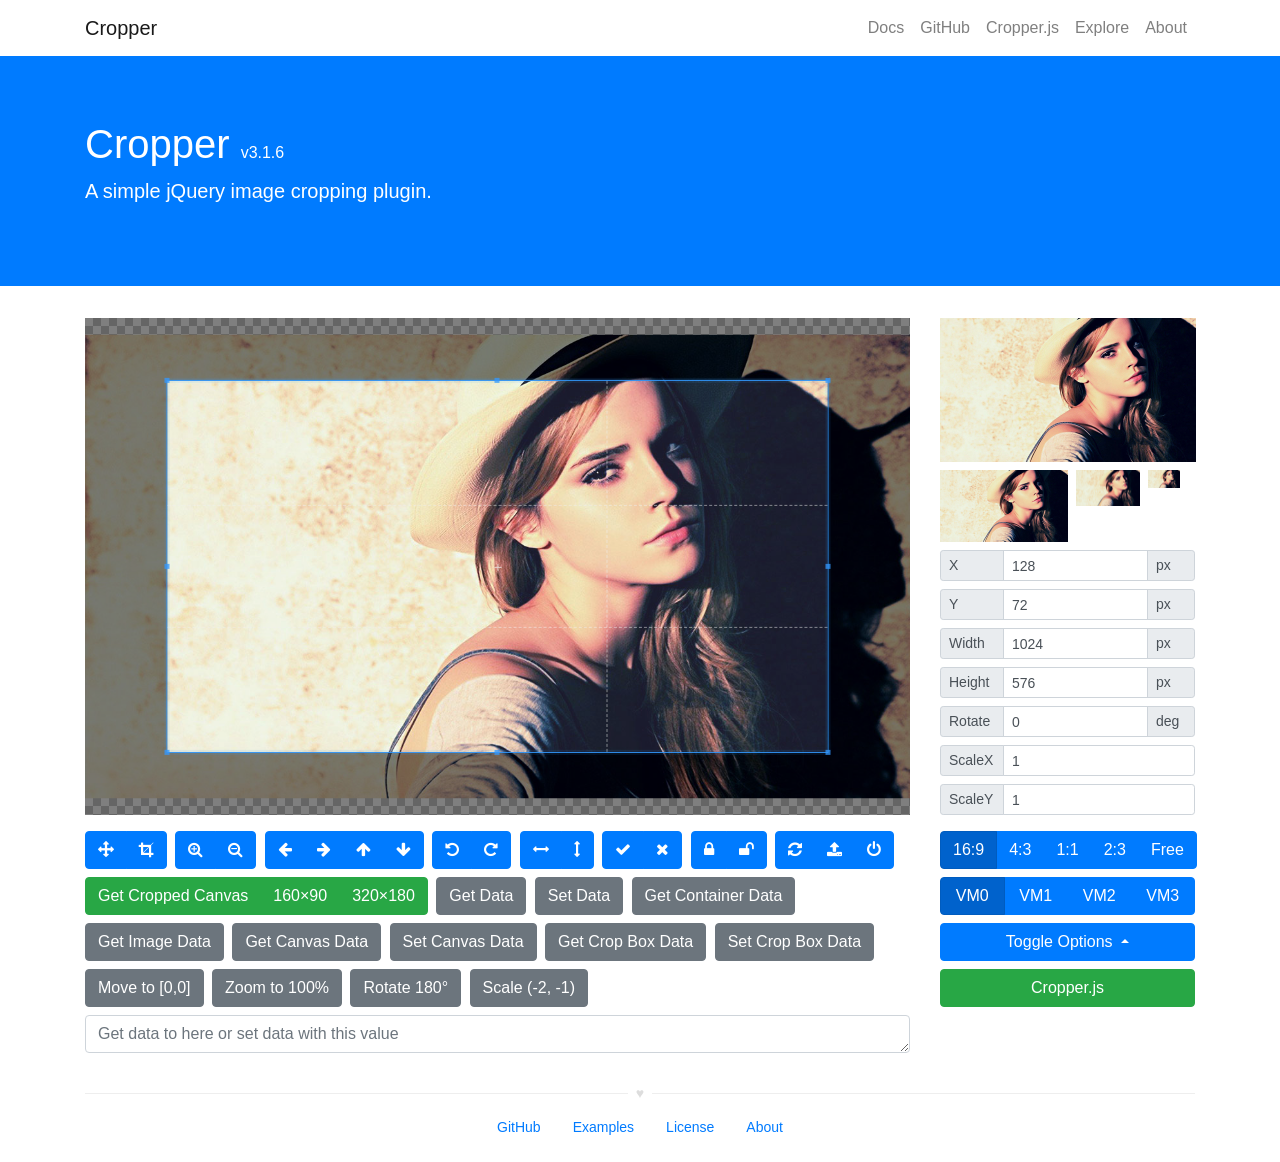
<file: cropper/docs/v3.1.6/index.html>
<!DOCTYPE html>
<html lang="en">
<head>
  <meta charset="utf-8">
  <meta http-equiv="x-ua-compatible" content="ie=edge">
  <meta name="viewport" content="width=device-width, initial-scale=1, shrink-to-fit=no">
  <meta name="description" content="A simple jQuery image cropping plugin.">
  <meta name="author" content="Chen Fengyuan">
  <title>Cropper</title>
  <link rel="stylesheet" href="https://maxcdn.bootstrapcdn.com/font-awesome/4.7.0/css/font-awesome.min.css" crossorigin="anonymous">
  <link rel="stylesheet" href="https://stackpath.bootstrapcdn.com/bootstrap/4.3.1/css/bootstrap.min.css" crossorigin="anonymous">
  <link rel="stylesheet" href="css/cropper.css">
  <link rel="stylesheet" href="css/main.css">
</head>
<body>
  <!--[if lt IE 9]>
  <div class="alert alert-warning alert-dismissible fade show m-0 rounded-0" role="alert">
    You are using an <strong>outdated</strong> browser. Please <a href="https://browsehappy.com/">upgrade your browser</a> to improve your experience.
    <button type="button" class="close" data-dismiss="alert" aria-label="Close">
      <span aria-hidden="true">&times;</span>
    </button>
  </div>
  <![endif]-->

  <!-- Header -->
  <header class="navbar navbar-light navbar-expand-md">
    <div class="container">
      <a class="navbar-brand" href="./">Cropper</a>
      <button class="navbar-toggler" type="button" data-toggle="collapse" data-target="#navbar-collapse" aria-controls="navbar-collapse" aria-expanded="false" aria-label="Toggle navigation">
        <span class="navbar-toggler-icon"></span>
      </button>
      <div class="collapse navbar-collapse justify-content-end" id="navbar-collapse" role="navigation">
        <nav class="nav navbar-nav">
          <a class="nav-link" href="https://github.com/fengyuanchen/cropper/tree/v3.1.6/README.md" data-toggle="tooltip" title="View the documentation">Docs</a>
          <a class="nav-link" href="https://github.com/fengyuanchen/cropper" data-toggle="tooltip" title="View the GitHub project">GitHub</a>
          <a class="nav-link" href="https://fengyuanchen.github.io/cropperjs" data-toggle="tooltip" title="the non-jQuery version of Cropper (recommended)">Cropper.js</a>
          <a class="nav-link" href="https://fengyuanchen.github.io/" data-toggle="tooltip" title="Explore more projects">Explore</a>
          <a class="nav-link" href="https://chenfengyuan.com/" data-toggle="tooltip" title="About the author">About</a>
        </nav>
      </div>
    </div>
  </header>

  <!-- Jumbotron -->
  <div class="jumbotron bg-primary text-white rounded-0">
    <div class="container">
        <h1>Cropper <small class="h6">v3.1.6</small></h1>
        <p class="lead">A simple jQuery image cropping plugin.</p>
    </div>
  </div>

  <!-- Content -->
  <div class="container">
    <div class="row">
      <div class="col-md-9">
        <!-- <h3>Demo:</h3> -->
        <div class="img-container">
          <img id="image" src="images/picture.jpg" alt="Picture">
        </div>
      </div>
      <div class="col-md-3">
        <!-- <h3>Preview:</h3> -->
        <div class="docs-preview clearfix">
          <div class="img-preview preview-lg"></div>
          <div class="img-preview preview-md"></div>
          <div class="img-preview preview-sm"></div>
          <div class="img-preview preview-xs"></div>
        </div>

        <!-- <h3>Data:</h3> -->
        <div class="docs-data">
          <div class="input-group input-group-sm">
            <span class="input-group-prepend">
              <label class="input-group-text" for="dataX">X</label>
            </span>
            <input type="text" class="form-control" id="dataX" placeholder="x">
            <span class="input-group-append">
              <span class="input-group-text">px</span>
            </span>
          </div>
          <div class="input-group input-group-sm">
            <span class="input-group-prepend">
              <label class="input-group-text" for="dataY">Y</label>
            </span>
            <input type="text" class="form-control" id="dataY" placeholder="y">
            <span class="input-group-append">
              <span class="input-group-text">px</span>
            </span>
          </div>
          <div class="input-group input-group-sm">
            <span class="input-group-prepend">
              <label class="input-group-text" for="dataWidth">Width</label>
            </span>
            <input type="text" class="form-control" id="dataWidth" placeholder="width">
            <span class="input-group-append">
              <span class="input-group-text">px</span>
            </span>
          </div>
          <div class="input-group input-group-sm">
            <span class="input-group-prepend">
              <label class="input-group-text" for="dataHeight">Height</label>
            </span>
            <input type="text" class="form-control" id="dataHeight" placeholder="height">
            <span class="input-group-append">
              <span class="input-group-text">px</span>
            </span>
          </div>
          <div class="input-group input-group-sm">
            <span class="input-group-prepend">
              <label class="input-group-text" for="dataRotate">Rotate</label>
            </span>
            <input type="text" class="form-control" id="dataRotate" placeholder="rotate">
            <span class="input-group-append">
              <span class="input-group-text">deg</span>
            </span>
          </div>
          <div class="input-group input-group-sm">
            <span class="input-group-prepend">
              <label class="input-group-text" for="dataScaleX">ScaleX</label>
            </span>
            <input type="text" class="form-control" id="dataScaleX" placeholder="scaleX">
          </div>
          <div class="input-group input-group-sm">
            <span class="input-group-prepend">
              <label class="input-group-text" for="dataScaleY">ScaleY</label>
            </span>
            <input type="text" class="form-control" id="dataScaleY" placeholder="scaleY">
          </div>
        </div>
      </div>
    </div>
    <div class="row">
      <div class="col-md-9 docs-buttons">
        <!-- <h3>Toolbar:</h3> -->
        <div class="btn-group">
          <button type="button" class="btn btn-primary" data-method="setDragMode" data-option="move" title="Move">
            <span class="docs-tooltip" data-toggle="tooltip" data-animation="false" title="$().cropper(&quot;setDragMode&quot;, &quot;move&quot;)">
              <span class="fa fa-arrows"></span>
            </span>
          </button>
          <button type="button" class="btn btn-primary" data-method="setDragMode" data-option="crop" title="Crop">
            <span class="docs-tooltip" data-toggle="tooltip" data-animation="false" title="$().cropper(&quot;setDragMode&quot;, &quot;crop&quot;)">
              <span class="fa fa-crop"></span>
            </span>
          </button>
        </div>

        <div class="btn-group">
          <button type="button" class="btn btn-primary" data-method="zoom" data-option="0.1" title="Zoom In">
            <span class="docs-tooltip" data-toggle="tooltip" data-animation="false" title="$().cropper(&quot;zoom&quot;, 0.1)">
              <span class="fa fa-search-plus"></span>
            </span>
          </button>
          <button type="button" class="btn btn-primary" data-method="zoom" data-option="-0.1" title="Zoom Out">
            <span class="docs-tooltip" data-toggle="tooltip" data-animation="false" title="$().cropper(&quot;zoom&quot;, -0.1)">
              <span class="fa fa-search-minus"></span>
            </span>
          </button>
        </div>

        <div class="btn-group">
          <button type="button" class="btn btn-primary" data-method="move" data-option="-10" data-second-option="0" title="Move Left">
            <span class="docs-tooltip" data-toggle="tooltip" data-animation="false" title="$().cropper(&quot;move&quot;, -10, 0)">
              <span class="fa fa-arrow-left"></span>
            </span>
          </button>
          <button type="button" class="btn btn-primary" data-method="move" data-option="10" data-second-option="0" title="Move Right">
            <span class="docs-tooltip" data-toggle="tooltip" data-animation="false" title="$().cropper(&quot;move&quot;, 10, 0)">
              <span class="fa fa-arrow-right"></span>
            </span>
          </button>
          <button type="button" class="btn btn-primary" data-method="move" data-option="0" data-second-option="-10" title="Move Up">
            <span class="docs-tooltip" data-toggle="tooltip" data-animation="false" title="$().cropper(&quot;move&quot;, 0, -10)">
              <span class="fa fa-arrow-up"></span>
            </span>
          </button>
          <button type="button" class="btn btn-primary" data-method="move" data-option="0" data-second-option="10" title="Move Down">
            <span class="docs-tooltip" data-toggle="tooltip" data-animation="false" title="$().cropper(&quot;move&quot;, 0, 10)">
              <span class="fa fa-arrow-down"></span>
            </span>
          </button>
        </div>

        <div class="btn-group">
          <button type="button" class="btn btn-primary" data-method="rotate" data-option="-45" title="Rotate Left">
            <span class="docs-tooltip" data-toggle="tooltip" data-animation="false" title="$().cropper(&quot;rotate&quot;, -45)">
              <span class="fa fa-rotate-left"></span>
            </span>
          </button>
          <button type="button" class="btn btn-primary" data-method="rotate" data-option="45" title="Rotate Right">
            <span class="docs-tooltip" data-toggle="tooltip" data-animation="false" title="$().cropper(&quot;rotate&quot;, 45)">
              <span class="fa fa-rotate-right"></span>
            </span>
          </button>
        </div>

        <div class="btn-group">
          <button type="button" class="btn btn-primary" data-method="scaleX" data-option="-1" title="Flip Horizontal">
            <span class="docs-tooltip" data-toggle="tooltip" data-animation="false" title="$().cropper(&quot;scaleX&quot;, -1)">
              <span class="fa fa-arrows-h"></span>
            </span>
          </button>
          <button type="button" class="btn btn-primary" data-method="scaleY" data-option="-1" title="Flip Vertical">
            <span class="docs-tooltip" data-toggle="tooltip" data-animation="false" title="$().cropper(&quot;scaleY&quot;, -1)">
              <span class="fa fa-arrows-v"></span>
            </span>
          </button>
        </div>

        <div class="btn-group">
          <button type="button" class="btn btn-primary" data-method="crop" title="Crop">
            <span class="docs-tooltip" data-toggle="tooltip" data-animation="false" title="$().cropper(&quot;crop&quot;)">
              <span class="fa fa-check"></span>
            </span>
          </button>
          <button type="button" class="btn btn-primary" data-method="clear" title="Clear">
            <span class="docs-tooltip" data-toggle="tooltip" data-animation="false" title="$().cropper(&quot;clear&quot;)">
              <span class="fa fa-remove"></span>
            </span>
          </button>
        </div>

        <div class="btn-group">
          <button type="button" class="btn btn-primary" data-method="disable" title="Disable">
            <span class="docs-tooltip" data-toggle="tooltip" data-animation="false" title="$().cropper(&quot;disable&quot;)">
              <span class="fa fa-lock"></span>
            </span>
          </button>
          <button type="button" class="btn btn-primary" data-method="enable" title="Enable">
            <span class="docs-tooltip" data-toggle="tooltip" data-animation="false" title="$().cropper(&quot;enable&quot;)">
              <span class="fa fa-unlock"></span>
            </span>
          </button>
        </div>

        <div class="btn-group">
          <button type="button" class="btn btn-primary" data-method="reset" title="Reset">
            <span class="docs-tooltip" data-toggle="tooltip" data-animation="false" title="$().cropper(&quot;reset&quot;)">
              <span class="fa fa-refresh"></span>
            </span>
          </button>
          <label class="btn btn-primary btn-upload" for="inputImage" title="Upload image file">
            <input type="file" class="sr-only" id="inputImage" name="file" accept=".jpg,.jpeg,.png,.gif,.bmp,.tiff">
            <span class="docs-tooltip" data-toggle="tooltip" data-animation="false" title="Import image with Blob URLs">
              <span class="fa fa-upload"></span>
            </span>
          </label>
          <button type="button" class="btn btn-primary" data-method="destroy" title="Destroy">
            <span class="docs-tooltip" data-toggle="tooltip" data-animation="false" title="$().cropper(&quot;destroy&quot;)">
              <span class="fa fa-power-off"></span>
            </span>
          </button>
        </div>

        <div class="btn-group btn-group-crop">
          <button type="button" class="btn btn-success" data-method="getCroppedCanvas" data-option="{ &quot;maxWidth&quot;: 4096, &quot;maxHeight&quot;: 4096 }">
            <span class="docs-tooltip" data-toggle="tooltip" data-animation="false" title="$().cropper(&quot;getCroppedCanvas&quot;, { maxWidth: 4096, maxHeight: 4096 })">
              Get Cropped Canvas
            </span>
          </button>
          <button type="button" class="btn btn-success" data-method="getCroppedCanvas" data-option="{ &quot;width&quot;: 160, &quot;height&quot;: 90 }">
            <span class="docs-tooltip" data-toggle="tooltip" data-animation="false" title="$().cropper(&quot;getCroppedCanvas&quot;, { width: 160, height: 90 })">
              160&times;90
            </span>
          </button>
          <button type="button" class="btn btn-success" data-method="getCroppedCanvas" data-option="{ &quot;width&quot;: 320, &quot;height&quot;: 180 }">
            <span class="docs-tooltip" data-toggle="tooltip" data-animation="false" title="$().cropper(&quot;getCroppedCanvas&quot;, { width: 320, height: 180 })">
              320&times;180
            </span>
          </button>
        </div>

        <!-- Show the cropped image in modal -->
        <div class="modal fade docs-cropped" id="getCroppedCanvasModal" aria-hidden="true" aria-labelledby="getCroppedCanvasTitle" role="dialog" tabindex="-1">
          <div class="modal-dialog">
            <div class="modal-content">
              <div class="modal-header">
                <h5 class="modal-title" id="getCroppedCanvasTitle">Cropped</h5>
                <button type="button" class="close" data-dismiss="modal" aria-label="Close">
                  <span aria-hidden="true">&times;</span>
                </button>
              </div>
              <div class="modal-body"></div>
              <div class="modal-footer">
                <button type="button" class="btn btn-secondary" data-dismiss="modal">Close</button>
                <a class="btn btn-primary" id="download" href="javascript:void(0);" download="cropped.jpg">Download</a>
              </div>
            </div>
          </div>
        </div><!-- /.modal -->

        <button type="button" class="btn btn-secondary" data-method="getData" data-option data-target="#putData">
          <span class="docs-tooltip" data-toggle="tooltip" data-animation="false" title="$().cropper(&quot;getData&quot;)">
            Get Data
          </span>
        </button>
        <button type="button" class="btn btn-secondary" data-method="setData" data-target="#putData">
          <span class="docs-tooltip" data-toggle="tooltip" data-animation="false" title="$().cropper(&quot;setData&quot;, data)">
            Set Data
          </span>
        </button>
        <button type="button" class="btn btn-secondary" data-method="getContainerData" data-option data-target="#putData">
          <span class="docs-tooltip" data-toggle="tooltip" data-animation="false" title="$().cropper(&quot;getContainerData&quot;)">
            Get Container Data
          </span>
        </button>
        <button type="button" class="btn btn-secondary" data-method="getImageData" data-option data-target="#putData">
          <span class="docs-tooltip" data-toggle="tooltip" data-animation="false" title="$().cropper(&quot;getImageData&quot;)">
            Get Image Data
          </span>
        </button>
        <button type="button" class="btn btn-secondary" data-method="getCanvasData" data-option data-target="#putData">
          <span class="docs-tooltip" data-toggle="tooltip" data-animation="false" title="$().cropper(&quot;getCanvasData&quot;)">
            Get Canvas Data
          </span>
        </button>
        <button type="button" class="btn btn-secondary" data-method="setCanvasData" data-target="#putData">
          <span class="docs-tooltip" data-toggle="tooltip" data-animation="false" title="$().cropper(&quot;setCanvasData&quot;, data)">
            Set Canvas Data
          </span>
        </button>
        <button type="button" class="btn btn-secondary" data-method="getCropBoxData" data-option data-target="#putData">
          <span class="docs-tooltip" data-toggle="tooltip" data-animation="false" title="$().cropper(&quot;getCropBoxData&quot;)">
            Get Crop Box Data
          </span>
        </button>
        <button type="button" class="btn btn-secondary" data-method="setCropBoxData" data-target="#putData">
          <span class="docs-tooltip" data-toggle="tooltip" data-animation="false" title="$().cropper(&quot;setCropBoxData&quot;, data)">
            Set Crop Box Data
          </span>
        </button>
        <button type="button" class="btn btn-secondary" data-method="moveTo" data-option="0">
          <span class="docs-tooltip" data-toggle="tooltip" data-animation="false" title="cropper.moveTo(0)">
            Move to [0,0]
          </span>
        </button>
        <button type="button" class="btn btn-secondary" data-method="zoomTo" data-option="1">
          <span class="docs-tooltip" data-toggle="tooltip" data-animation="false" title="cropper.zoomTo(1)">
            Zoom to 100%
          </span>
        </button>
        <button type="button" class="btn btn-secondary" data-method="rotateTo" data-option="180">
          <span class="docs-tooltip" data-toggle="tooltip" data-animation="false" title="cropper.rotateTo(180)">
            Rotate 180°
          </span>
        </button>
        <button type="button" class="btn btn-secondary" data-method="scale" data-option="-2" data-second-option="-1">
          <span class="docs-tooltip" data-toggle="tooltip" title="cropper.scale(-2, -1)">
            Scale (-2, -1)
          </span>
        </button>
        <textarea type="text" class="form-control" id="putData" rows="1" placeholder="Get data to here or set data with this value"></textarea>
      </div><!-- /.docs-buttons -->

      <div class="col-md-3 docs-toggles">
        <!-- <h3>Toggles:</h3> -->
        <div class="btn-group d-flex flex-nowrap" data-toggle="buttons">
          <label class="btn btn-primary active">
            <input type="radio" class="sr-only" id="aspectRatio0" name="aspectRatio" value="1.7777777777777777">
            <span class="docs-tooltip" data-toggle="tooltip" data-animation="false" title="aspectRatio: 16 / 9">
              16:9
            </span>
          </label>
          <label class="btn btn-primary">
            <input type="radio" class="sr-only" id="aspectRatio1" name="aspectRatio" value="1.3333333333333333">
            <span class="docs-tooltip" data-toggle="tooltip" data-animation="false" title="aspectRatio: 4 / 3">
              4:3
            </span>
          </label>
          <label class="btn btn-primary">
            <input type="radio" class="sr-only" id="aspectRatio2" name="aspectRatio" value="1">
            <span class="docs-tooltip" data-toggle="tooltip" data-animation="false" title="aspectRatio: 1 / 1">
              1:1
            </span>
          </label>
          <label class="btn btn-primary">
            <input type="radio" class="sr-only" id="aspectRatio3" name="aspectRatio" value="0.6666666666666666">
            <span class="docs-tooltip" data-toggle="tooltip" data-animation="false" title="aspectRatio: 2 / 3">
              2:3
            </span>
          </label>
          <label class="btn btn-primary">
            <input type="radio" class="sr-only" id="aspectRatio4" name="aspectRatio" value="NaN">
            <span class="docs-tooltip" data-toggle="tooltip" data-animation="false" title="aspectRatio: NaN">
              Free
            </span>
          </label>
        </div>

        <div class="btn-group d-flex flex-nowrap" data-toggle="buttons">
          <label class="btn btn-primary active">
            <input type="radio" class="sr-only" id="viewMode0" name="viewMode" value="0" checked>
            <span class="docs-tooltip" data-toggle="tooltip" data-animation="false" title="View Mode 0">
              VM0
            </span>
          </label>
          <label class="btn btn-primary">
            <input type="radio" class="sr-only" id="viewMode1" name="viewMode" value="1">
            <span class="docs-tooltip" data-toggle="tooltip" data-animation="false" title="View Mode 1">
              VM1
            </span>
          </label>
          <label class="btn btn-primary">
            <input type="radio" class="sr-only" id="viewMode2" name="viewMode" value="2">
            <span class="docs-tooltip" data-toggle="tooltip" data-animation="false" title="View Mode 2">
              VM2
            </span>
          </label>
          <label class="btn btn-primary">
            <input type="radio" class="sr-only" id="viewMode3" name="viewMode" value="3">
            <span class="docs-tooltip" data-toggle="tooltip" data-animation="false" title="View Mode 3">
              VM3
            </span>
          </label>
        </div>

        <div class="dropdown dropup docs-options">
          <button type="button" class="btn btn-primary btn-block dropdown-toggle" id="toggleOptions" data-toggle="dropdown" aria-expanded="true">
            Toggle Options
            <span class="caret"></span>
          </button>
          <ul class="dropdown-menu" aria-labelledby="toggleOptions" role="menu">
            <li class="dropdown-item">
              <div class="form-check">
                <input class="form-check-input" id="responsive" type="checkbox" name="responsive" checked>
                <label class="form-check-label" for="responsive">responsive</label>
              </div>
            </li>
            <li class="dropdown-item">
              <div class="form-check">
                <input class="form-check-input" id="restore" type="checkbox" name="restore" checked>
                <label class="form-check-label" for="restore">restore</label>
              </div>
            </li>
            <li class="dropdown-item">
              <div class="form-check">
                <input class="form-check-input" id="checkCrossOrigin" type="checkbox" name="checkCrossOrigin" checked>
                <label class="form-check-label" for="checkCrossOrigin">checkCrossOrigin</label>
              </div>
            </li>
            <li class="dropdown-item">
              <div class="form-check">
                <input class="form-check-input" id="checkOrientation" type="checkbox" name="checkOrientation" checked>
                <label class="form-check-label" for="checkOrientation">checkOrientation</label>
              </div>
            </li>
            <li class="dropdown-item">
              <div class="form-check">
                <input class="form-check-input" id="modal" type="checkbox" name="modal" checked>
                <label class="form-check-label" for="modal">modal</label>
              </div>
            </li>
            <li class="dropdown-item">
              <div class="form-check">
                <input class="form-check-input" id="guides" type="checkbox" name="guides" checked>
                <label class="form-check-label" for="guides">guides</label>
              </div>
            </li>
            <li class="dropdown-item">
              <div class="form-check">
                <input class="form-check-input" id="center" type="checkbox" name="center" checked>
                <label class="form-check-label" for="center">center</label>
              </div>
            </li>
            <li class="dropdown-item">
              <div class="form-check">
                <input class="form-check-input" id="highlight" type="checkbox" name="highlight" checked>
                <label class="form-check-label" for="highlight">highlight</label>
              </div>
            </li>
            <li class="dropdown-item">
              <div class="form-check">
                <input class="form-check-input" id="background" type="checkbox" name="background" checked>
                <label class="form-check-label" for="background">background</label>
              </div>
            </li>
            <li class="dropdown-item">
              <div class="form-check">
                <input class="form-check-input" id="autoCrop" type="checkbox" name="autoCrop" checked>
                <label class="form-check-label" for="autoCrop">autoCrop</label>
              </div>
            </li>
            <li class="dropdown-item">
              <div class="form-check">
                <input class="form-check-input" id="movable" type="checkbox" name="movable" checked>
                <label class="form-check-label" for="movable">movable</label>
              </div>
            </li>
            <li class="dropdown-item">
              <div class="form-check">
                <input class="form-check-input" id="rotatable" type="checkbox" name="rotatable" checked>
                <label class="form-check-label" for="rotatable">rotatable</label>
              </div>
            </li>
            <li class="dropdown-item">
              <div class="form-check">
                <input class="form-check-input" id="scalable" type="checkbox" name="scalable" checked>
                <label class="form-check-label" for="scalable">scalable</label>
              </div>
            </li>
            <li class="dropdown-item">
              <div class="form-check">
                <input class="form-check-input" id="zoomable" type="checkbox" name="zoomable" checked>
                <label class="form-check-label" for="zoomable">zoomable</label>
              </div>
            </li>
            <li class="dropdown-item">
              <div class="form-check">
                <input class="form-check-input" id="zoomOnTouch" type="checkbox" name="zoomOnTouch" checked>
                <label class="form-check-label" for="zoomOnTouch">zoomOnTouch</label>
              </div>
            </li>
            <li class="dropdown-item">
              <div class="form-check">
                <input class="form-check-input" id="zoomOnWheel" type="checkbox" name="zoomOnWheel" checked>
                <label class="form-check-label" for="zoomOnWheel">zoomOnWheel</label>
              </div>
            </li>
            <li class="dropdown-item">
              <div class="form-check">
                <input class="form-check-input" id="cropBoxMovable" type="checkbox" name="cropBoxMovable" checked>
                <label class="form-check-label" for="cropBoxMovable">cropBoxMovable</label>
              </div>
            </li>
            <li class="dropdown-item">
              <div class="form-check">
                <input class="form-check-input" id="cropBoxResizable" type="checkbox" name="cropBoxResizable" checked>
                <label class="form-check-label" for="cropBoxResizable">cropBoxResizable</label>
              </div>
            </li>
            <li class="dropdown-item">
              <div class="form-check">
                <input class="form-check-input" id="toggleDragModeOnDblclick" type="checkbox" name="toggleDragModeOnDblclick" checked>
                <label class="form-check-label" for="toggleDragModeOnDblclick">toggleDragModeOnDblclick</label>
              </div>
            </li>
          </ul>
        </div><!-- /.dropdown -->

        <a class="btn btn-success btn-block" data-toggle="tooltip" data-animation="false" href="https://fengyuanchen.github.io/cropperjs" title="The non-jQuery version of Cropper (recommended)">Cropper.js</a>

      </div><!-- /.docs-toggles -->
    </div>
  </div>

  <!-- Footer -->
  <footer class="footer">
    <div class="container">
      <p class="heart"></p>
      <nav class="nav flex-wrap justify-content-center mb-3">
        <a class="nav-link" href="https://github.com/fengyuanchen/cropper">GitHub</a>
        <a class="nav-link" href="https://github.com/fengyuanchen/cropper/tree/v3.1.6/examples">Examples</a>
        <a class="nav-link" href="https://github.com/fengyuanchen/cropper/tree/v3.1.6/LICENSE">License</a>
        <a class="nav-link" href="https://chenfengyuan.com/">About</a>
      </nav>
    </div>
  </footer>

  <!-- Scripts -->
  <script src="https://code.jquery.com/jquery-3.4.1.slim.min.js" crossorigin="anonymous"></script>
  <script src="https://stackpath.bootstrapcdn.com/bootstrap/4.3.1/js/bootstrap.bundle.min.js" crossorigin="anonymous"></script>
  <script src="https://fengyuanchen.github.io/shared/google-analytics.js" crossorigin="anonymous"></script>
  <script src="js/cropper.js"></script>
  <script src="js/main.js"></script>
</body>
</html>
</file>
<file: cropper/docs/css/cropper.css>
/*!
 * Cropper v4.1.0
 * https://fengyuanchen.github.io/cropper
 *
 * Copyright 2014-present Chen Fengyuan
 * Released under the MIT license
 *
 * Date: 2019-10-12T07:43:47.783Z
 */

.cropper-container {
  direction: ltr;
  font-size: 0;
  line-height: 0;
  position: relative;
  -ms-touch-action: none;
  touch-action: none;
  -webkit-user-select: none;
  -moz-user-select: none;
  -ms-user-select: none;
  user-select: none;
}

.cropper-container img {
  display: block;
  height: 100%;
  image-orientation: 0deg;
  max-height: none !important;
  max-width: none !important;
  min-height: 0 !important;
  min-width: 0 !important;
  width: 100%;
}

.cropper-wrap-box,
.cropper-canvas,
.cropper-drag-box,
.cropper-crop-box,
.cropper-modal {
  bottom: 0;
  left: 0;
  position: absolute;
  right: 0;
  top: 0;
}

.cropper-wrap-box,
.cropper-canvas {
  overflow: hidden;
}

.cropper-drag-box {
  background-color: #fff;
  opacity: 0;
}

.cropper-modal {
  background-color: #000;
  opacity: 0.5;
}

.cropper-view-box {
  display: block;
  height: 100%;
  outline: 1px solid #39f;
  outline-color: rgba(51, 153, 255, 0.75);
  overflow: hidden;
  width: 100%;
}

.cropper-dashed {
  border: 0 dashed #eee;
  display: block;
  opacity: 0.5;
  position: absolute;
}

.cropper-dashed.dashed-h {
  border-bottom-width: 1px;
  border-top-width: 1px;
  height: calc(100% / 3);
  left: 0;
  top: calc(100% / 3);
  width: 100%;
}

.cropper-dashed.dashed-v {
  border-left-width: 1px;
  border-right-width: 1px;
  height: 100%;
  left: calc(100% / 3);
  top: 0;
  width: calc(100% / 3);
}

.cropper-center {
  display: block;
  height: 0;
  left: 50%;
  opacity: 0.75;
  position: absolute;
  top: 50%;
  width: 0;
}

.cropper-center::before,
.cropper-center::after {
  background-color: #eee;
  content: ' ';
  display: block;
  position: absolute;
}

.cropper-center::before {
  height: 1px;
  left: -3px;
  top: 0;
  width: 7px;
}

.cropper-center::after {
  height: 7px;
  left: 0;
  top: -3px;
  width: 1px;
}

.cropper-face,
.cropper-line,
.cropper-point {
  display: block;
  height: 100%;
  opacity: 0.1;
  position: absolute;
  width: 100%;
}

.cropper-face {
  background-color: #fff;
  left: 0;
  top: 0;
}

.cropper-line {
  background-color: #39f;
}

.cropper-line.line-e {
  cursor: ew-resize;
  right: -3px;
  top: 0;
  width: 5px;
}

.cropper-line.line-n {
  cursor: ns-resize;
  height: 5px;
  left: 0;
  top: -3px;
}

.cropper-line.line-w {
  cursor: ew-resize;
  left: -3px;
  top: 0;
  width: 5px;
}

.cropper-line.line-s {
  bottom: -3px;
  cursor: ns-resize;
  height: 5px;
  left: 0;
}

.cropper-point {
  background-color: #39f;
  height: 5px;
  opacity: 0.75;
  width: 5px;
}

.cropper-point.point-e {
  cursor: ew-resize;
  margin-top: -3px;
  right: -3px;
  top: 50%;
}

.cropper-point.point-n {
  cursor: ns-resize;
  left: 50%;
  margin-left: -3px;
  top: -3px;
}

.cropper-point.point-w {
  cursor: ew-resize;
  left: -3px;
  margin-top: -3px;
  top: 50%;
}

.cropper-point.point-s {
  bottom: -3px;
  cursor: s-resize;
  left: 50%;
  margin-left: -3px;
}

.cropper-point.point-ne {
  cursor: nesw-resize;
  right: -3px;
  top: -3px;
}

.cropper-point.point-nw {
  cursor: nwse-resize;
  left: -3px;
  top: -3px;
}

.cropper-point.point-sw {
  bottom: -3px;
  cursor: nesw-resize;
  left: -3px;
}

.cropper-point.point-se {
  bottom: -3px;
  cursor: nwse-resize;
  height: 20px;
  opacity: 1;
  right: -3px;
  width: 20px;
}

@media (min-width: 768px) {
  .cropper-point.point-se {
    height: 15px;
    width: 15px;
  }
}

@media (min-width: 992px) {
  .cropper-point.point-se {
    height: 10px;
    width: 10px;
  }
}

@media (min-width: 1200px) {
  .cropper-point.point-se {
    height: 5px;
    opacity: 0.75;
    width: 5px;
  }
}

.cropper-point.point-se::before {
  background-color: #39f;
  bottom: -50%;
  content: ' ';
  display: block;
  height: 200%;
  opacity: 0;
  position: absolute;
  right: -50%;
  width: 200%;
}

.cropper-invisible {
  opacity: 0;
}

.cropper-bg {
  background-image: url('[data-uri]');
}

.cropper-hide {
  display: block;
  height: 0;
  position: absolute;
  width: 0;
}

.cropper-hidden {
  display: none !important;
}

.cropper-move {
  cursor: move;
}

.cropper-crop {
  cursor: crosshair;
}

.cropper-disabled .cropper-drag-box,
.cropper-disabled .cropper-face,
.cropper-disabled .cropper-line,
.cropper-disabled .cropper-point {
  cursor: not-allowed;
}
</file>
<file: cropper/docs/css/main.css>
.btn {
  padding-left: 0.75rem;
  padding-right: 0.75rem;
}

label.btn {
  margin-bottom: 0;
}

.d-flex > .btn {
  flex: 1;
}

.carbonads {
  border: 1px solid #ccc;
  border-radius: 0.25rem;
  font-size: 0.875rem;
  overflow: hidden;
  padding: 1rem;
}

.carbon-wrap {
  overflow: hidden;
}

.carbon-img {
  clear: left;
  display: block;
  float: left;
}

.carbon-text,
.carbon-poweredby {
  display: block;
  margin-left: 140px;
}

.carbon-text,
.carbon-text:hover,
.carbon-text:focus {
  color: #fff;
  text-decoration: none;
}

.carbon-poweredby,
.carbon-poweredby:hover,
.carbon-poweredby:focus {
  color: #ddd;
  text-decoration: none;
}

@media (min-width: 768px) {
  .carbonads {
    float: right;
    margin-bottom: -1rem;
    margin-top: -1rem;
    max-width: 360px;
  }
}

.footer {
  font-size: 0.875rem;
}

.heart {
  color: #ddd;
  display: block;
  height: 2rem;
  line-height: 2rem;
  margin-bottom: 0;
  margin-top: 1rem;
  position: relative;
  text-align: center;
  width: 100%;
}

.heart:hover {
  color: #ff4136;
}

.heart::before {
  border-top: 1px solid #eee;
  content: " ";
  display: block;
  height: 0;
  left: 0;
  position: absolute;
  right: 0;
  top: 50%;
}

.heart::after {
  background-color: #fff;
  content: "♥";
  padding-left: 0.5rem;
  padding-right: 0.5rem;
  position: relative;
  z-index: 1;
}

.img-container,
.img-preview {
  background-color: #f7f7f7;
  text-align: center;
  width: 100%;
}

.img-container {
  margin-bottom: 1rem;
  max-height: 497px;
  min-height: 200px;
}

@media (min-width: 768px) {
  .img-container {
    min-height: 497px;
  }
}

.img-container > img {
  max-width: 100%;
}

.docs-preview {
  margin-right: -1rem;
}

.img-preview {
  float: left;
  margin-bottom: 0.5rem;
  margin-right: 0.5rem;
  overflow: hidden;
}

.img-preview > img {
  max-width: 100%;
}

.preview-lg {
  height: 9rem;
  width: 16rem;
}

.preview-md {
  height: 4.5rem;
  width: 8rem;
}

.preview-sm {
  height: 2.25rem;
  width: 4rem;
}

.preview-xs {
  height: 1.125rem;
  margin-right: 0;
  width: 2rem;
}

.docs-data > .input-group {
  margin-bottom: 0.5rem;
}

.docs-data .input-group-prepend .input-group-text {
  min-width: 4rem;
}

.docs-data .input-group-append .input-group-text {
  min-width: 3rem;
}

.docs-buttons > .btn,
.docs-buttons > .btn-group,
.docs-buttons > .form-control {
  margin-bottom: 0.5rem;
  margin-right: 0.25rem;
}

.docs-toggles > .btn,
.docs-toggles > .btn-group,
.docs-toggles > .dropdown {
  margin-bottom: 0.5rem;
}

.docs-tooltip {
  display: block;
  margin: -0.5rem -0.75rem;
  padding: 0.5rem 0.75rem;
}

.docs-tooltip > .icon {
  margin: 0 -0.25rem;
  vertical-align: top;
}

.tooltip-inner {
  white-space: normal;
}

.btn-upload .tooltip-inner,
.btn-toggle .tooltip-inner {
  white-space: nowrap;
}

.btn-toggle {
  padding: 0.5rem;
}

.btn-toggle > .docs-tooltip {
  margin: -0.5rem;
  padding: 0.5rem;
}

@media (max-width: 400px) {
  .btn-group-crop {
    margin-right: -1rem !important;
  }

  .btn-group-crop > .btn {
    padding-left: 0.5rem;
    padding-right: 0.5rem;
  }

  .btn-group-crop .docs-tooltip {
    margin-left: -0.5rem;
    margin-right: -0.5rem;
    padding-left: 0.5rem;
    padding-right: 0.5rem;
  }
}

.docs-options .dropdown-menu {
  width: 100%;
}

.docs-options .dropdown-menu > li {
  font-size: 0.875rem;
  padding: 0.125rem 1rem;
}

.docs-options .dropdown-menu .form-check-label {
  display: block;
}

.docs-cropped .modal-body {
  text-align: center;
}

.docs-cropped .modal-body > img,
.docs-cropped .modal-body > canvas {
  max-width: 100%;
}
</file>
<file: cropper/docs/v2.3.4/css/cropper.css>
/*!
 * Cropper v2.3.4
 * https://github.com/fengyuanchen/cropper
 *
 * Copyright (c) 2014-2016 Chen Fengyuan and contributors
 * Released under the MIT license
 *
 * Date: 2016-09-03T05:50:45.412Z
 */
.cropper-container {
  font-size: 0;
  line-height: 0;

  position: relative;

  -webkit-user-select: none;
     -moz-user-select: none;
      -ms-user-select: none;
          user-select: none;

  direction: ltr !important;
}

.cropper-container img {
  display: block;

  width: 100%;
  min-width: 0 !important;
  max-width: none !important;
  height: 100%;
  min-height: 0 !important;
  max-height: none !important;

  image-orientation: 0deg !important;
}

.cropper-wrap-box,
.cropper-canvas,
.cropper-drag-box,
.cropper-crop-box,
.cropper-modal {
  position: absolute;
  top: 0;
  right: 0;
  bottom: 0;
  left: 0;
}

.cropper-wrap-box {
  overflow: hidden;
}

.cropper-drag-box {
  opacity: 0;
  background-color: #fff;

  filter: alpha(opacity=0);
}

.cropper-modal {
  opacity: .5;
  background-color: #000;

  filter: alpha(opacity=50);
}

.cropper-view-box {
  display: block;
  overflow: hidden;

  width: 100%;
  height: 100%;

  outline: 1px solid #39f;
  outline-color: rgba(51, 153, 255, .75);
}

.cropper-dashed {
  position: absolute;

  display: block;

  opacity: .5;
  border: 0 dashed #eee;

  filter: alpha(opacity=50);
}

.cropper-dashed.dashed-h {
  top: 33.33333%;
  left: 0;

  width: 100%;
  height: 33.33333%;

  border-top-width: 1px;
  border-bottom-width: 1px;
}

.cropper-dashed.dashed-v {
  top: 0;
  left: 33.33333%;

  width: 33.33333%;
  height: 100%;

  border-right-width: 1px;
  border-left-width: 1px;
}

.cropper-center {
  position: absolute;
  top: 50%;
  left: 50%;

  display: block;

  width: 0;
  height: 0;

  opacity: .75;

  filter: alpha(opacity=75);
}

.cropper-center:before,
.cropper-center:after {
  position: absolute;

  display: block;

  content: ' ';

  background-color: #eee;
}

.cropper-center:before {
  top: 0;
  left: -3px;

  width: 7px;
  height: 1px;
}

.cropper-center:after {
  top: -3px;
  left: 0;

  width: 1px;
  height: 7px;
}

.cropper-face,
.cropper-line,
.cropper-point {
  position: absolute;

  display: block;

  width: 100%;
  height: 100%;

  opacity: .1;

  filter: alpha(opacity=10);
}

.cropper-face {
  top: 0;
  left: 0;

  background-color: #fff;
}

.cropper-line {
  background-color: #39f;
}

.cropper-line.line-e {
  top: 0;
  right: -3px;

  width: 5px;

  cursor: e-resize;
}

.cropper-line.line-n {
  top: -3px;
  left: 0;

  height: 5px;

  cursor: n-resize;
}

.cropper-line.line-w {
  top: 0;
  left: -3px;

  width: 5px;

  cursor: w-resize;
}

.cropper-line.line-s {
  bottom: -3px;
  left: 0;

  height: 5px;

  cursor: s-resize;
}

.cropper-point {
  width: 5px;
  height: 5px;

  opacity: .75;
  background-color: #39f;

  filter: alpha(opacity=75);
}

.cropper-point.point-e {
  top: 50%;
  right: -3px;

  margin-top: -3px;

  cursor: e-resize;
}

.cropper-point.point-n {
  top: -3px;
  left: 50%;

  margin-left: -3px;

  cursor: n-resize;
}

.cropper-point.point-w {
  top: 50%;
  left: -3px;

  margin-top: -3px;

  cursor: w-resize;
}

.cropper-point.point-s {
  bottom: -3px;
  left: 50%;

  margin-left: -3px;

  cursor: s-resize;
}

.cropper-point.point-ne {
  top: -3px;
  right: -3px;

  cursor: ne-resize;
}

.cropper-point.point-nw {
  top: -3px;
  left: -3px;

  cursor: nw-resize;
}

.cropper-point.point-sw {
  bottom: -3px;
  left: -3px;

  cursor: sw-resize;
}

.cropper-point.point-se {
  right: -3px;
  bottom: -3px;

  width: 20px;
  height: 20px;

  cursor: se-resize;

  opacity: 1;

  filter: alpha(opacity=100);
}

.cropper-point.point-se:before {
  position: absolute;
  right: -50%;
  bottom: -50%;

  display: block;

  width: 200%;
  height: 200%;

  content: ' ';

  opacity: 0;
  background-color: #39f;

  filter: alpha(opacity=0);
}

@media (min-width: 768px) {
  .cropper-point.point-se {
    width: 15px;
    height: 15px;
  }
}

@media (min-width: 992px) {
  .cropper-point.point-se {
    width: 10px;
    height: 10px;
  }
}

@media (min-width: 1200px) {
  .cropper-point.point-se {
    width: 5px;
    height: 5px;

    opacity: .75;

    filter: alpha(opacity=75);
  }
}

.cropper-invisible {
  opacity: 0;

  filter: alpha(opacity=0);
}

.cropper-bg {
  background-image: url('[data-uri]');
}

.cropper-hide {
  position: absolute;

  display: block;

  width: 0;
  height: 0;
}

.cropper-hidden {
  display: none !important;
}

.cropper-move {
  cursor: move;
}

.cropper-crop {
  cursor: crosshair;
}

.cropper-disabled .cropper-drag-box,
.cropper-disabled .cropper-face,
.cropper-disabled .cropper-line,
.cropper-disabled .cropper-point {
  cursor: not-allowed;
}
</file>
<file: cropper/docs/v2.3.4/css/main.css>
/* Basic */

body {
  margin: 0;
  overflow-x: hidden;
}

.browserupgrade {
  margin: 0;
  padding: .5em 1em;
  background-color: #fcfcfc;
  text-align: center;
}


/* Header */

.docs-header {
  margin-bottom: 0;
}

.navbar-toggle:hover,
.navbar-toggle:focus {
  border-color: #0074d9;
}

.navbar-toggle .icon-bar {
  background-color: #0074d9;
}


/* Jumbotron */

.docs-jumbotron {
  background-color: #0074d9;
  color: #fff;
}

.docs-jumbotron .version {
  font-size: 14px;
  color: #fff;
  filter: alpha(opacity=50);
  opacity: 0.5;
}


/* Content */

.img-container,
.img-preview {
  background-color: #f7f7f7;
  width: 100%;
  text-align: center;
}

.img-container {
  min-height: 200px;
  max-height: 516px;
  margin-bottom: 20px;
}

@media (min-width: 768px) {
  .img-container {
    min-height: 516px;
  }
}

.img-container > img {
  max-width: 100%;
}

.docs-preview {
  margin-right: -15px;
}

.img-preview {
  float: left;
  margin-right: 10px;
  margin-bottom: 10px;
  overflow: hidden;
}

.img-preview > img {
  max-width: 100%;
}

.preview-lg {
  width: 263px;
  height: 148px;
}

.preview-md {
  width: 139px;
  height: 78px;
}

.preview-sm {
  width: 69px;
  height: 39px;
}

.preview-xs {
  width: 35px;
  height: 20px;
  margin-right: 0;
}

.docs-data > .input-group {
  margin-bottom: 10px;
}

.docs-data > .input-group > label {
  min-width: 80px;
}

.docs-data > .input-group > span {
  min-width: 50px;
}

.docs-buttons > .btn,
.docs-buttons > .btn-group,
.docs-buttons > .form-control {
  margin-right: 5px;
  margin-bottom: 10px;
}

.docs-toggles > .btn,
.docs-toggles > .btn-group,
.docs-toggles > .dropdown {
  margin-bottom: 10px;
}

.docs-tooltip {
  display: block;
  margin: -6px -12px;
  padding: 6px 12px;
}

.docs-tooltip > .icon {
  margin: 0 -3px;
  vertical-align: top;
}

.tooltip-inner {
  white-space: normal;
}

.btn-upload .tooltip-inner,
.btn-toggle .tooltip-inner {
  white-space: nowrap;
}

.btn-toggle {
  padding: 6px;
}

.btn-toggle > .docs-tooltip {
  margin: -6px;
  padding: 6px;
}

@media (max-width: 400px) {
  .btn-group-crop {
    margin-right: -15px!important;
  }

  .btn-group-crop > .btn {
    padding-left: 5px;
    padding-right: 5px;
  }

  .btn-group-crop .docs-tooltip {
    margin-left: -5px;
    margin-right: -5px;
    padding-left: 5px;
    padding-right: 5px;
  }
}

.docs-options .dropdown-menu {
  width: 100%;
}

.docs-options .dropdown-menu > li {
  padding: 3px 20px;
}

.docs-options .dropdown-menu > li:hover {
  background-color: #f7f7f7;
}

.docs-options .dropdown-menu > li > label {
  display: block;
}

.docs-cropped .modal-body {
  text-align: center;
}

.docs-cropped .modal-body > img,
.docs-cropped .modal-body > canvas {
  max-width: 100%;
}

.docs-diagram .modal-dialog {
  max-width: 352px;
}


/* Footer */

.docs-footer {
  overflow: hidden;
}

.links {
  text-align: center;
  margin-bottom: 30px;
}

.heart {
  position: relative;
  display: block;
  width: 100%;
  height: 30px;
  margin-top: 20px;
  margin-bottom: 20px;
  color: #ddd;
  font-size: 18px;
  line-height: 30px;
  text-align: center;
}

.heart:hover {
  color: #ff4136;
}

.heart:before {
  position: absolute;
  top: 50%;
  right: 0;
  left: 0;
  display: block;
  height: 0;
  border-top: 1px solid #eee;
  content: " ";
}

.heart:after {
  position: relative;
  z-index: 1;
  padding-left: 8px;
  padding-right: 8px;
  background-color: #fff;
  content: "♥";
}
</file>
<file: cropper/docs/v3.1.6/css/cropper.css>
/*!
 * Cropper v3.1.6
 * https://github.com/fengyuanchen/cropper
 *
 * Copyright (c) 2014-2018 Chen Fengyuan
 * Released under the MIT license
 *
 * Date: 2018-03-01T13:33:39.581Z
 */

 .cropper-container {
  direction: ltr;
  font-size: 0;
  line-height: 0;
  position: relative;
  -ms-touch-action: none;
  touch-action: none;
  -webkit-user-select: none;
  -moz-user-select: none;
  -ms-user-select: none;
  user-select: none;
}

.cropper-container img {/*Avoid margin top issue (Occur only when margin-top <= -height)
 */
  display: block;
  height: 100%;
  image-orientation: 0deg;
  max-height: none !important;
  max-width: none !important;
  min-height: 0 !important;
  min-width: 0 !important;
  width: 100%;
}

.cropper-wrap-box,
.cropper-canvas,
.cropper-drag-box,
.cropper-crop-box,
.cropper-modal {
  bottom: 0;
  left: 0;
  position: absolute;
  right: 0;
  top: 0;
}

.cropper-wrap-box,
.cropper-canvas {
  overflow: hidden;
}

.cropper-drag-box {
  background-color: #fff;
  opacity: 0;
}

.cropper-modal {
  background-color: #000;
  opacity: .5;
}

.cropper-view-box {
  display: block;
  height: 100%;
  outline-color: rgba(51, 153, 255, 0.75);
  outline: 1px solid #39f;
  overflow: hidden;
  width: 100%;
}

.cropper-dashed {
  border: 0 dashed #eee;
  display: block;
  opacity: .5;
  position: absolute;
}

.cropper-dashed.dashed-h {
  border-bottom-width: 1px;
  border-top-width: 1px;
  height: 33.33333%;
  left: 0;
  top: 33.33333%;
  width: 100%;
}

.cropper-dashed.dashed-v {
  border-left-width: 1px;
  border-right-width: 1px;
  height: 100%;
  left: 33.33333%;
  top: 0;
  width: 33.33333%;
}

.cropper-center {
  display: block;
  height: 0;
  left: 50%;
  opacity: .75;
  position: absolute;
  top: 50%;
  width: 0;
}

.cropper-center:before,
.cropper-center:after {
  background-color: #eee;
  content: ' ';
  display: block;
  position: absolute;
}

.cropper-center:before {
  height: 1px;
  left: -3px;
  top: 0;
  width: 7px;
}

.cropper-center:after {
  height: 7px;
  left: 0;
  top: -3px;
  width: 1px;
}

.cropper-face,
.cropper-line,
.cropper-point {
  display: block;
  height: 100%;
  opacity: .1;
  position: absolute;
  width: 100%;
}

.cropper-face {
  background-color: #fff;
  left: 0;
  top: 0;
}

.cropper-line {
  background-color: #39f;
}

.cropper-line.line-e {
  cursor: ew-resize;
  right: -3px;
  top: 0;
  width: 5px;
}

.cropper-line.line-n {
  cursor: ns-resize;
  height: 5px;
  left: 0;
  top: -3px;
}

.cropper-line.line-w {
  cursor: ew-resize;
  left: -3px;
  top: 0;
  width: 5px;
}

.cropper-line.line-s {
  bottom: -3px;
  cursor: ns-resize;
  height: 5px;
  left: 0;
}

.cropper-point {
  background-color: #39f;
  height: 5px;
  opacity: .75;
  width: 5px;
}

.cropper-point.point-e {
  cursor: ew-resize;
  margin-top: -3px;
  right: -3px;
  top: 50%;
}

.cropper-point.point-n {
  cursor: ns-resize;
  left: 50%;
  margin-left: -3px;
  top: -3px;
}

.cropper-point.point-w {
  cursor: ew-resize;
  left: -3px;
  margin-top: -3px;
  top: 50%;
}

.cropper-point.point-s {
  bottom: -3px;
  cursor: s-resize;
  left: 50%;
  margin-left: -3px;
}

.cropper-point.point-ne {
  cursor: nesw-resize;
  right: -3px;
  top: -3px;
}

.cropper-point.point-nw {
  cursor: nwse-resize;
  left: -3px;
  top: -3px;
}

.cropper-point.point-sw {
  bottom: -3px;
  cursor: nesw-resize;
  left: -3px;
}

.cropper-point.point-se {
  bottom: -3px;
  cursor: nwse-resize;
  height: 20px;
  opacity: 1;
  right: -3px;
  width: 20px;
}

@media (min-width: 768px) {
  .cropper-point.point-se {
    height: 15px;
    width: 15px;
  }
}

@media (min-width: 992px) {
  .cropper-point.point-se {
    height: 10px;
    width: 10px;
  }
}

@media (min-width: 1200px) {
  .cropper-point.point-se {
    height: 5px;
    opacity: .75;
    width: 5px;
  }
}

.cropper-point.point-se:before {
  background-color: #39f;
  bottom: -50%;
  content: ' ';
  display: block;
  height: 200%;
  opacity: 0;
  position: absolute;
  right: -50%;
  width: 200%;
}

.cropper-invisible {
  opacity: 0;
}

.cropper-bg {
  background-image: url('[data-uri]');
}

.cropper-hide {
  display: block;
  height: 0;
  position: absolute;
  width: 0;
}

.cropper-hidden {
  display: none !important;
}

.cropper-move {
  cursor: move;
}

.cropper-crop {
  cursor: crosshair;
}

.cropper-disabled .cropper-drag-box,
.cropper-disabled .cropper-face,
.cropper-disabled .cropper-line,
.cropper-disabled .cropper-point {
  cursor: not-allowed;
}
</file>
<file: cropper/docs/v3.1.6/css/main.css>
.btn {
  padding-left: .75rem;
  padding-right: .75rem;
}

label.btn {
  margin-bottom: 0;
}

.d-flex > .btn {
  flex: 1;
}

.carbonads {
  border-radius: .25rem;
  border: 1px solid #ccc;
  font-size: .875rem;
  overflow: hidden;
  padding: 1rem;
}

.carbon-wrap {
  overflow: hidden;
}

.carbon-img {
  clear: left;
  display: block;
  float: left;
}

.carbon-text,
.carbon-poweredby {
  display: block;
  margin-left: 140px;
}

.carbon-text,
.carbon-text:hover,
.carbon-text:focus {
  color: #fff;
  text-decoration: none;
}

.carbon-poweredby,
.carbon-poweredby:hover,
.carbon-poweredby:focus {
  color: #ddd;
  text-decoration: none;
}

@media (min-width: 768px) {
  .carbonads {
    float: right;
    margin-bottom: -1rem;
    margin-top: -1rem;
    max-width: 360px;
  }
}

.footer {
  font-size: .875rem;
  overflow: hidden;
}

.heart {
  color: #ddd;
  display: block;
  height: 2rem;
  line-height: 2rem;
  margin-bottom: 0;
  margin-top: 1rem;
  position: relative;
  text-align: center;
  width: 100%;
}

.heart:hover {
  color: #ff4136;
}

.heart::before {
  border-top: 1px solid #eee;
  content: " ";
  display: block;
  height: 0;
  left: 0;
  position: absolute;
  right: 0;
  top: 50%;
}

.heart::after {
  background-color: #fff;
  content: "♥";
  padding-left: .5rem;
  padding-right: .5rem;
  position: relative;
  z-index: 1;
}

.img-container,
.img-preview {
  background-color: #f7f7f7;
  text-align: center;
  width: 100%;
}

.img-container {
  margin-bottom: 1rem;
  max-height: 497px;
  min-height: 200px;
}

@media (min-width: 768px) {
  .img-container {
    min-height: 497px;
  }
}

.img-container > img {
  max-width: 100%;
}

.docs-preview {
  margin-right: -1rem;
}

.img-preview {
  float: left;
  margin-bottom: .5rem;
  margin-right: .5rem;
  overflow: hidden;
}

.img-preview > img {
  max-width: 100%;
}

.preview-lg {
  height: 9rem;
  width: 16rem;
}

.preview-md {
  height: 4.5rem;
  width: 8rem;
}

.preview-sm {
  height: 2.25rem;
  width: 4rem;
}

.preview-xs {
  height: 1.125rem;
  margin-right: 0;
  width: 2rem;
}

.docs-data > .input-group {
  margin-bottom: .5rem;
}

.docs-data .input-group-prepend .input-group-text {
  min-width: 4rem;
}

.docs-data .input-group-append .input-group-text {
  min-width: 3rem;
}

.docs-buttons > .btn,
.docs-buttons > .btn-group,
.docs-buttons > .form-control {
  margin-bottom: .5rem;
  margin-right: .25rem;
}

.docs-toggles > .btn,
.docs-toggles > .btn-group,
.docs-toggles > .dropdown {
  margin-bottom: .5rem;
}

.docs-tooltip {
  display: block;
  margin: -.5rem -.75rem;
  padding: .5rem .75rem;
}

.docs-tooltip > .icon {
  margin: 0 -.25rem;
  vertical-align: top;
}

.tooltip-inner {
  white-space: normal;
}

.btn-upload .tooltip-inner,
.btn-toggle .tooltip-inner {
  white-space: nowrap;
}

.btn-toggle {
  padding: .5rem;
}

.btn-toggle > .docs-tooltip {
  margin: -.5rem;
  padding: .5rem;
}

@media (max-width: 400px) {
  .btn-group-crop {
    margin-right: -1rem!important;
  }

  .btn-group-crop > .btn {
    padding-left: .5rem;
    padding-right: .5rem;
  }

  .btn-group-crop .docs-tooltip {
    margin-left: -.5rem;
    margin-right: -.5rem;
    padding-left: .5rem;
    padding-right: .5rem;
  }
}

.docs-options .dropdown-menu {
  width: 100%;
}

.docs-options .dropdown-menu > li {
  font-size: .875rem;
  padding: .125rem 1rem;
}

.docs-options .dropdown-menu .form-check-label {
  display: block;
}

.docs-cropped .modal-body {
  text-align: center;
}

.docs-cropped .modal-body > img,
.docs-cropped .modal-body > canvas {
  max-width: 100%;
}
</file>
